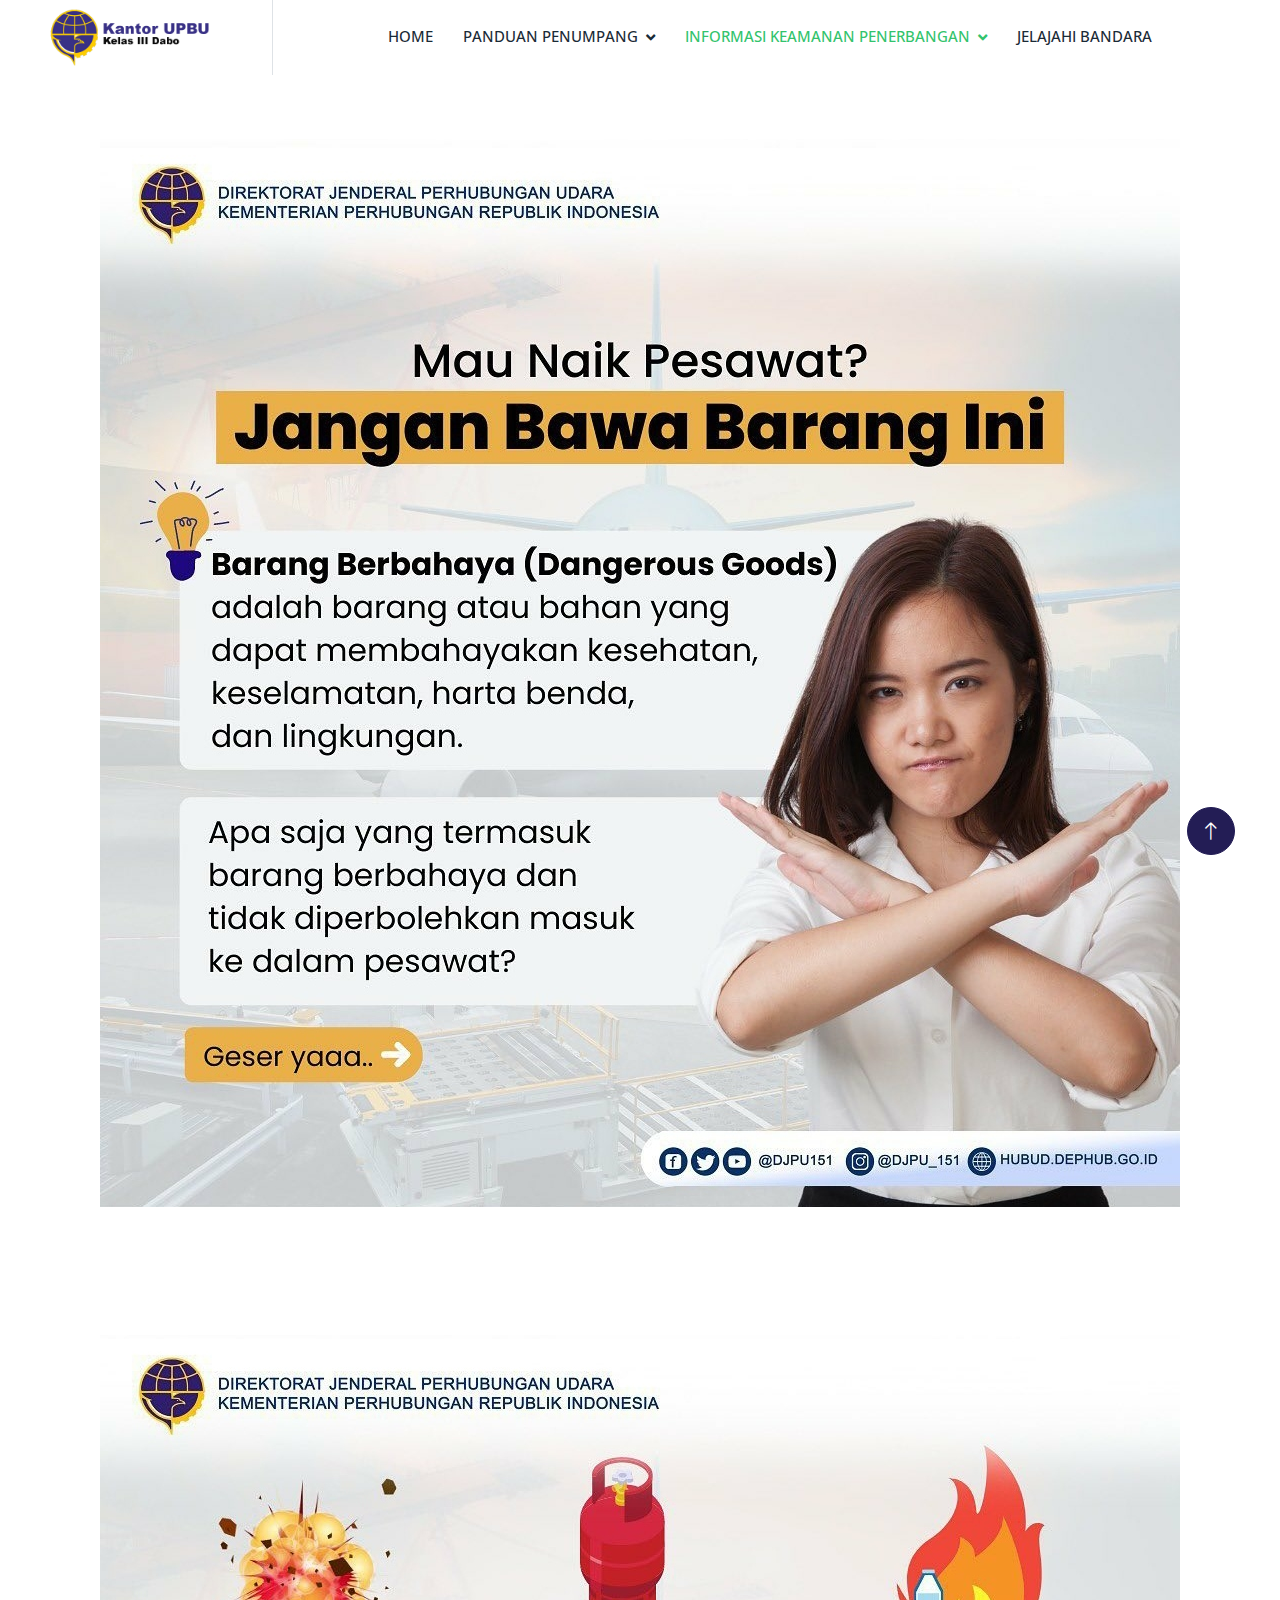
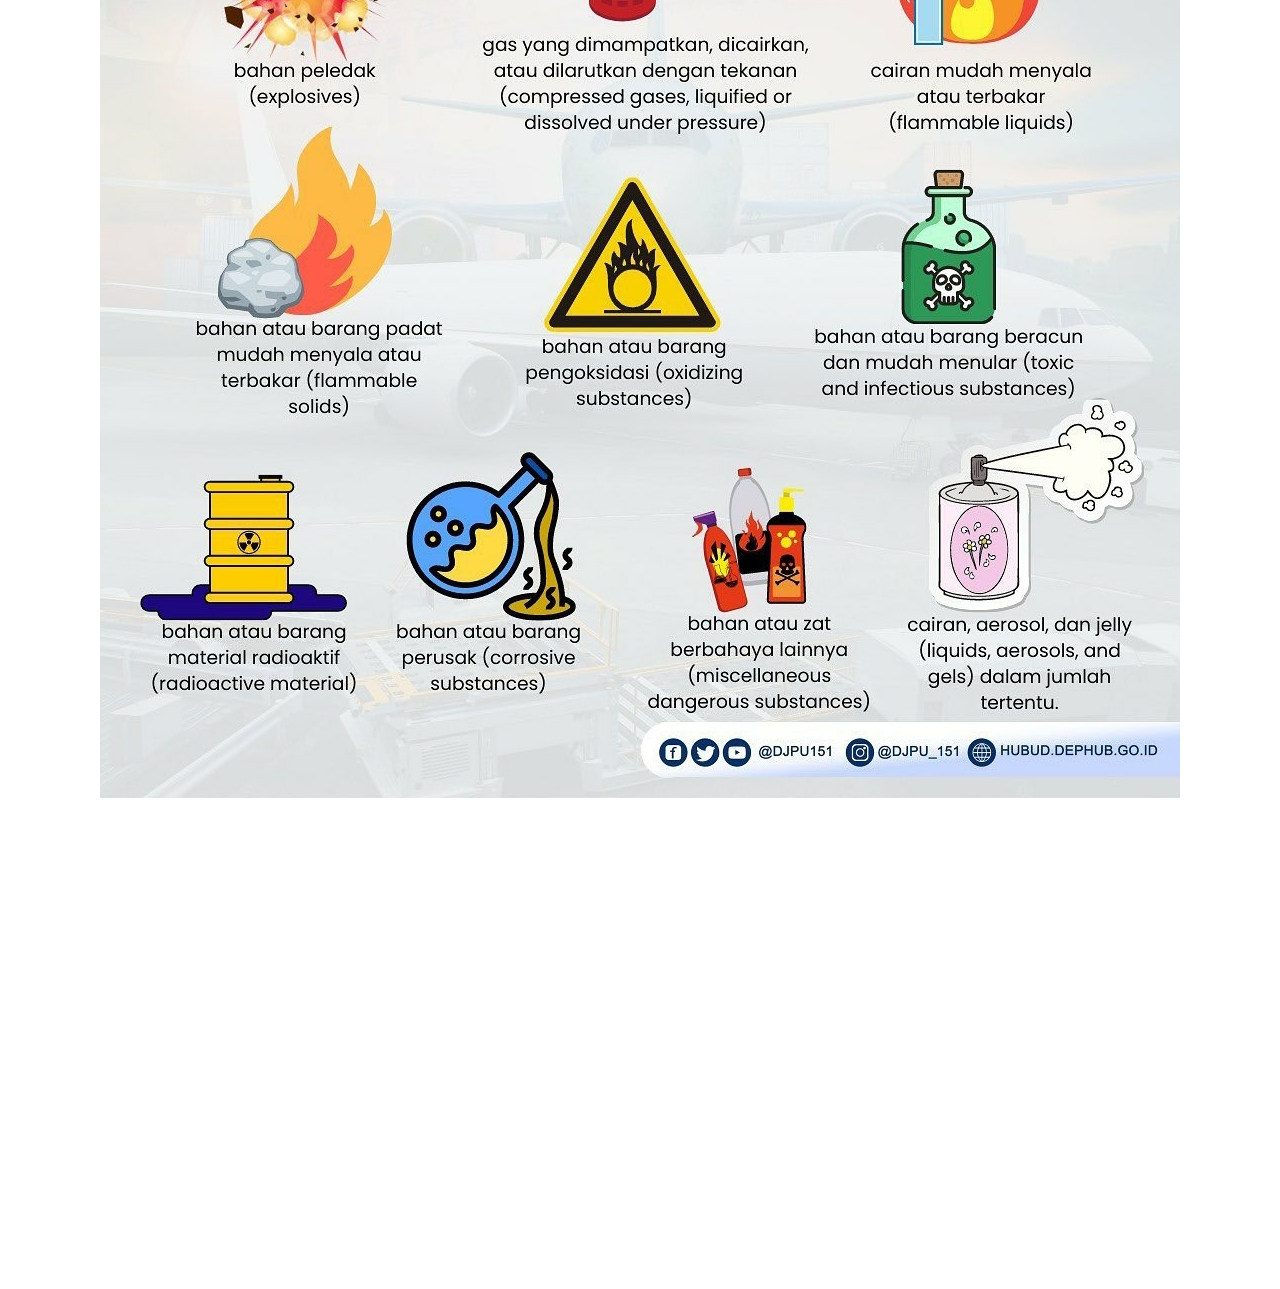
<file: barangberbahaya.html>
<!DOCTYPE html>
<html lang="en">

<head>
    <meta charset="utf-8">
    <title>Sistem Informasi Penerbangan Bandar Udara Dabo</title>
    <meta content="width=device-width, initial-scale=1.0" name="viewport">
    <meta content="" name="keywords">
    <meta content="" name="description">

    <!-- Favicon -->
    <link href="img/favicon.ico" rel="icon">

    <!-- Google Web Fonts -->
    <link rel="preconnect" href="https://fonts.googleapis.com">
    <link rel="preconnect" href="https://fonts.gstatic.com" crossorigin>
    <link href="https://fonts.googleapis.com/css2?family=Open+Sans:wght@400;500&family=Roboto:wght@500;700;900&display=swap" rel="stylesheet"> 

    <!-- Icon Font Stylesheet -->
    <link href="https://cdnjs.cloudflare.com/ajax/libs/font-awesome/5.10.0/css/all.min.css" rel="stylesheet">
    <link href="https://cdn.jsdelivr.net/npm/bootstrap-icons@1.4.1/font/bootstrap-icons.css" rel="stylesheet">

    <!-- Libraries Stylesheet -->
    <link href="lib/animate/animate.min.css" rel="stylesheet">
    <link href="lib/owlcarousel/assets/owl.carousel.min.css" rel="stylesheet">
    <link href="lib/lightbox/css/lightbox.min.css" rel="stylesheet">

    <!-- Customized Bootstrap Stylesheet -->
    <link href="css/bootstrap.min.css" rel="stylesheet">

    <!-- Template Stylesheet -->
    <link href="css/style.css" rel="stylesheet">
</head>

<body>
    <!-- Spinner Start -->
    <div id="spinner" class="show bg-white position-fixed translate-middle w-100 vh-100 top-50 start-50 d-flex align-items-center justify-content-center">
        <div class="spinner-border text-primary" style="width: 3rem; height: 3rem;" role="status">
            <span class="sr-only">Loading...</span>
        </div>
    </div>
    <!-- Spinner End -->


    


  <!-- Navbar Start -->
  <nav class="navbar navbar-expand-lg bg-white navbar-light sticky-top p-0">
    <a href="index.html" class="navbar-brand d-flex align-items-center border-end px-4 px-lg-5">
        <!-- <h2 class="m-0 text-primary">Bandar Udara Dabo</h2> -->
        <img src="img/upbudabo.png" alt="" style="width: 190%; height: 90%;">
    </a>
    <button type="button" class="navbar-toggler me-4" data-bs-toggle="collapse" data-bs-target="#navbarCollapse">
        <span class="navbar-toggler-icon"></span>
    </button>
    <div class="collapse navbar-collapse" id="navbarCollapse">
        <div class="navbar-nav ms-auto p-4 p-lg-0">
            <a href="index.html" class="nav-item nav-link ">Home</a>
            <div class="nav-item dropdown">
                <a href="prosedur.html" class="nav-link dropdown-toggle " data-bs-toggle="dropdown">Panduan Penumpang</a>
                <div class="dropdown-menu bg-light m-0">
                    <a href="prosedur.html" class="dropdown-item ">Penanganan Barang Hilang</a>
                    <a href="panduanketinggalan.html" class="dropdown-item">Informasi Ketinggalan Pesawat</a>
                    
                   
                </div>
            </div>

            <div class="nav-item dropdown">
                <a href="kemananmelawanhukum.html" class="nav-link dropdown-toggle active" data-bs-toggle="dropdown">Informasi keamanan penerbangan</a>
                <div class="dropdown-menu bg-light m-0">
                    <a href="kemananmelawanhukum.html" class="dropdown-item active">Tindakan Melawan Hukum</a>
                    <a href="barangberbahaya.html" class="dropdown-item">Barang Berbahaya</a>
                    <a href="informasipalsu.html" class="dropdown-item">Informasi Palsu</a>
                   
                </div>
            </div>
            
            
            <a href="jelajahibandara.html" class="nav-item nav-link ">Jelajahi Bandara</a>
            
            
        </div>
        <a href="" class="btn btn-primary rounded-0 py-4 px-lg-5 d-none d-lg-block" style="background-color: white; border-color: white;"></a>
    </div>
</nav>
<!-- Navbar End -->

<!-- image oneStart -->
<div class="text-center">
    <img src="img/barangberbahaya.jpg" class="img-fluid" alt="Responsive image" style="padding: 5%;">
  </div>
<!-- image End -->

<!-- image twoStart -->
<div class="text-center">
    <img src="img/barangberbahaya2.jpg" class="img-fluid" alt="Responsive image" style="padding: 5%;">
  </div>
<!-- image End -->





   


    

    
        

   <!-- Footer Start -->
   <div class="container-fluid bg-dark text-body footer mt-5 pt-5 wow fadeIn" data-wow-delay="0.1s">
    <div class="container py-5">
        <div class="row g-5">
            <div class="col-lg-3 col-md-6">
                <h5 class="text-white mb-4">Address</h5>
                <p class="mb-2"><i class="fa fa-map-marker-alt me-3"></i>GHCG+WQ8, Dabo Lama, Kec. Singkep, Kabupaten Lingga, Kepulauan Riau 29871</p>
                <p class="mb-2"><i class="fa fa-phone-alt me-3"></i>(0776) 21273</p>
                <!-- <p class="mb-2"><i class="fa fa-envelope me-3"></i>info@example.com</p> -->
               
            </div>
            <!-- <div class="col-lg-3 col-md-6">
                <h5 class="text-white mb-4">Quick Links</h5>
                <a class="btn btn-link" href="">About Us</a>
                <a class="btn btn-link" href="">Contact Us</a>
                <a class="btn btn-link" href="">Our Services</a>
                <a class="btn btn-link" href="">Terms & Condition</a>
                <a class="btn btn-link" href="">Support</a>
            </div> -->
            <!-- <div class="col-lg-3 col-md-6">
                <h5 class="text-white mb-4">Project Gallery</h5>
                <div class="row g-2">
                    <div class="col-4">
                        <img class="img-fluid rounded" src="img/gallery-1.jpg" alt="">
                    </div>
                    <div class="col-4">
                        <img class="img-fluid rounded" src="img/gallery-2.jpg" alt="">
                    </div>
                    <div class="col-4">
                        <img class="img-fluid rounded" src="img/gallery-3.jpg" alt="">
                    </div>
                    <div class="col-4">
                        <img class="img-fluid rounded" src="img/gallery-4.jpg" alt="">
                    </div>
                    <div class="col-4">
                        <img class="img-fluid rounded" src="img/gallery-5.jpg" alt="">
                    </div>
                    <div class="col-4">
                        <img class="img-fluid rounded" src="img/gallery-6.jpg" alt="">
                    </div>
                </div>
            </div> -->
            <!-- <div class="col-lg-3 col-md-6">
                <h5 class="text-white mb-4">Newsletter</h5>
                <p>Dolor amet sit justo amet elitr clita ipsum elitr est.</p>
                <div class="position-relative mx-auto" style="max-width: 400px;">
                    <input class="form-control border-0 w-100 py-3 ps-4 pe-5" type="text" placeholder="Your email">
                    <button type="button" class="btn btn-primary py-2 position-absolute top-0 end-0 mt-2 me-2">SignUp</button>
                </div>
            </div> -->
        </div>
    </div>
    <div class="container">
        <div class="copyright">
            <div class="row">
                <div class="col-md-6 text-center text-md-start mb-3 mb-md-0">
                    &copy; <a href="#">Bandar Udara Dabo</a>, All Right Reserved.
                </div>
               
            </div>
        </div>
    </div>
</div>
<!-- Footer End -->


    <!-- Back to Top -->
    <a href="#" class="btn btn-lg btn-primary btn-lg-square rounded-circle back-to-top"><i class="bi bi-arrow-up"></i></a>


    <!-- JavaScript Libraries -->
    <script src="https://code.jquery.com/jquery-3.4.1.min.js"></script>
    <script src="https://cdn.jsdelivr.net/npm/bootstrap@5.0.0/dist/js/bootstrap.bundle.min.js"></script>
    <script src="lib/wow/wow.min.js"></script>
    <script src="lib/easing/easing.min.js"></script>
    <script src="lib/waypoints/waypoints.min.js"></script>
    <script src="lib/counterup/counterup.min.js"></script>
    <script src="lib/owlcarousel/owl.carousel.min.js"></script>
    <script src="lib/isotope/isotope.pkgd.min.js"></script>
    <script src="lib/lightbox/js/lightbox.min.js"></script>

    <!-- Template Javascript -->
    <script src="js/main.js"></script>
</body>

</html>
</file>
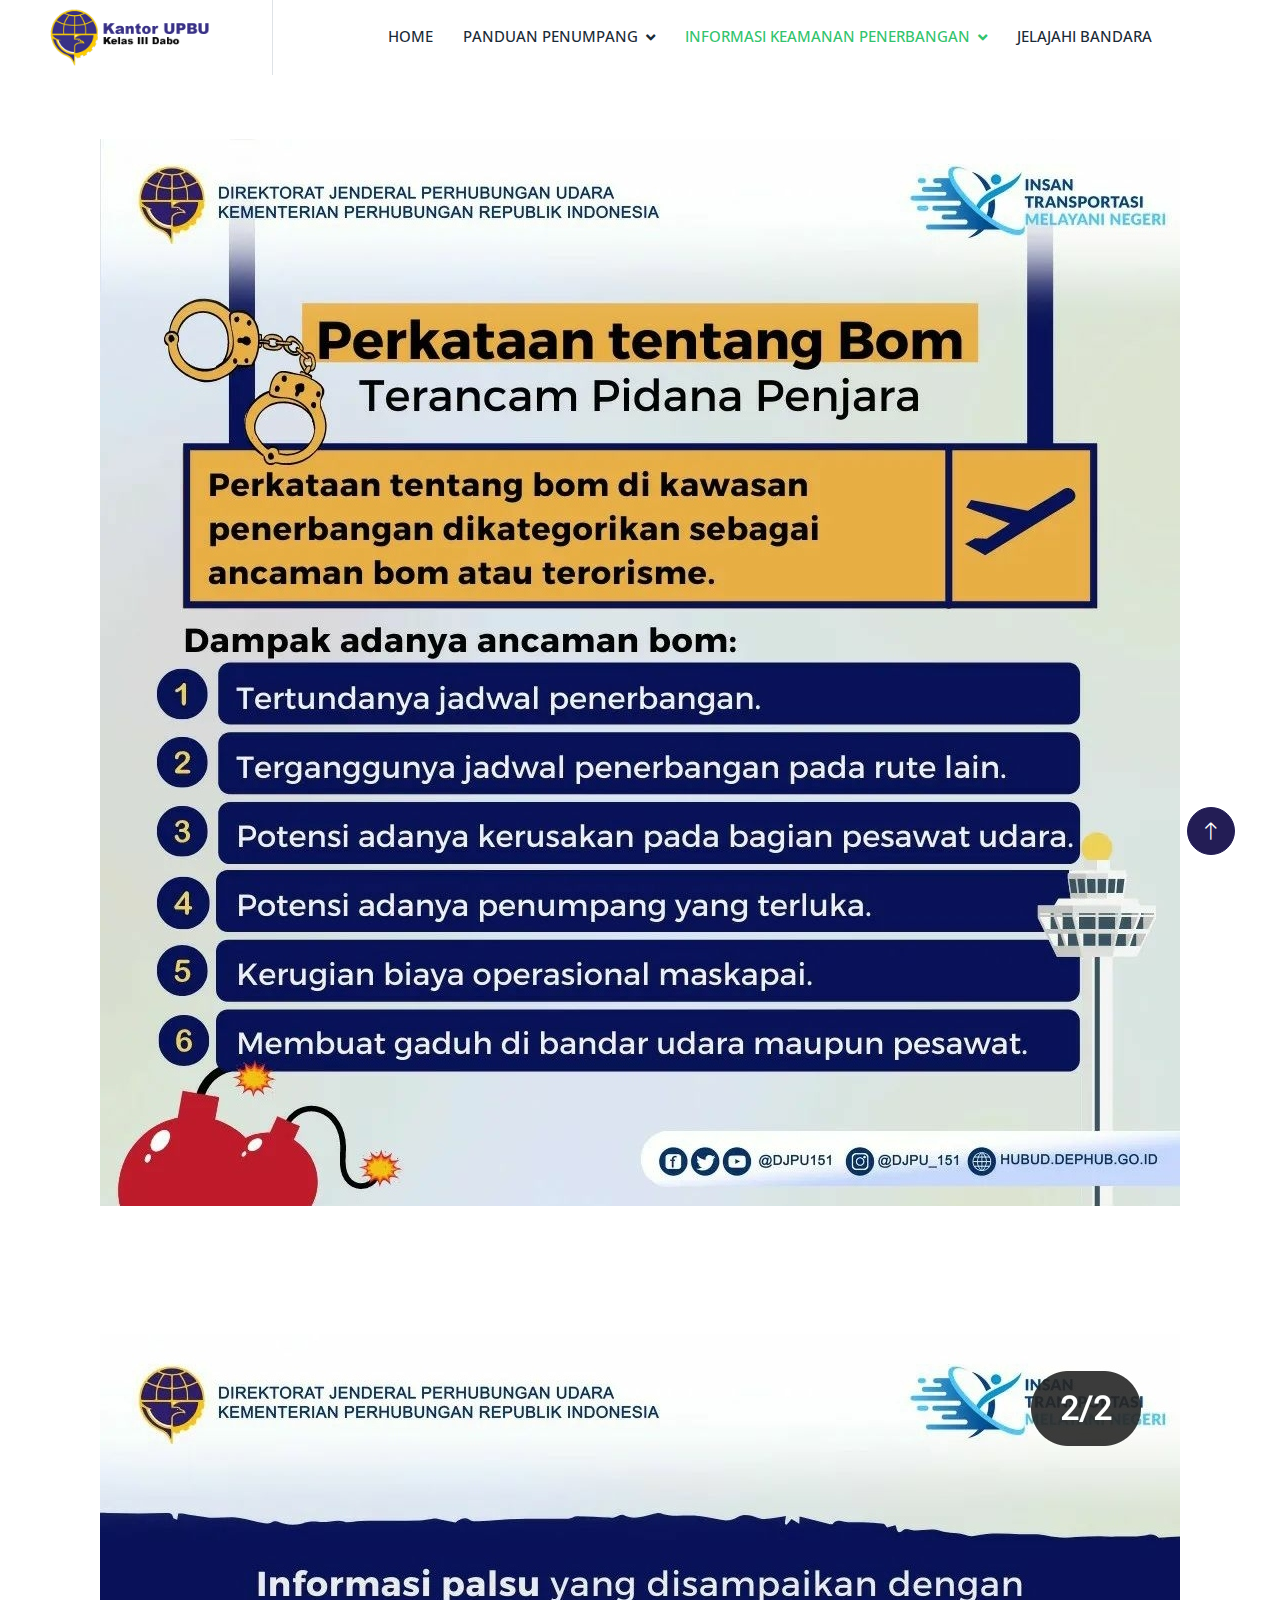
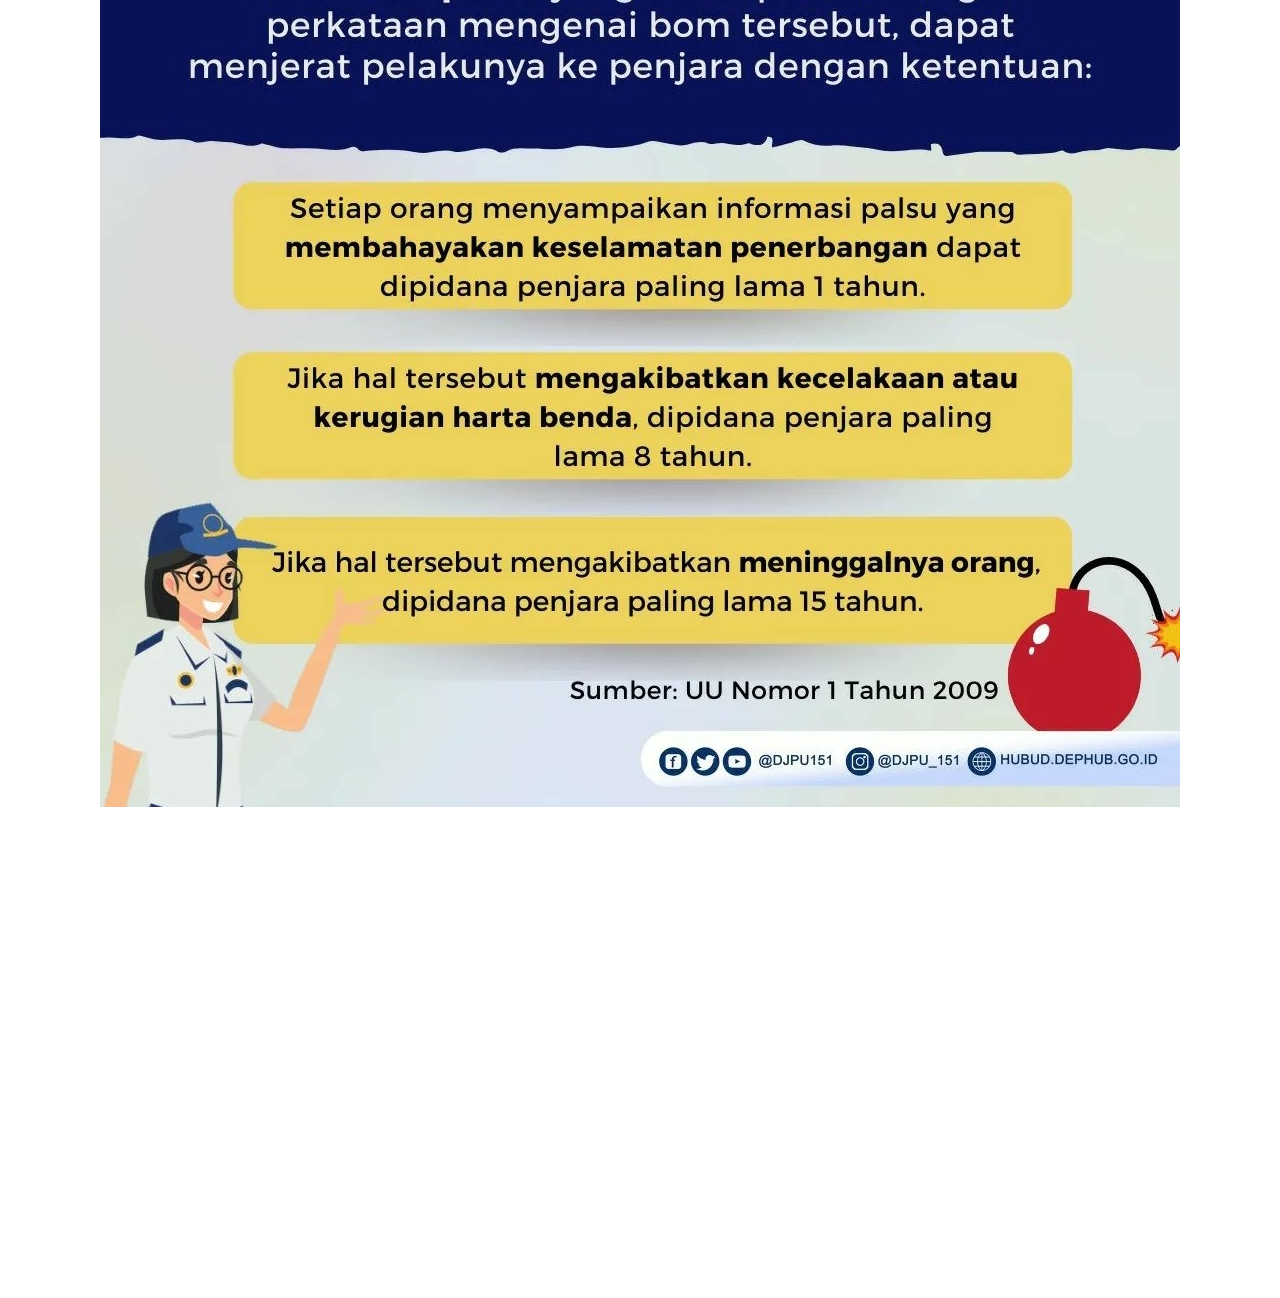
<file: informasipalsu.html>
<!DOCTYPE html>
<html lang="en">

<head>
    <meta charset="utf-8">
    <title>Sistem Informasi Penerbangan Bandar Udara Dabo</title>
    <meta content="width=device-width, initial-scale=1.0" name="viewport">
    <meta content="" name="keywords">
    <meta content="" name="description">

    <!-- Favicon -->
    <link href="img/favicon.ico" rel="icon">

    <!-- Google Web Fonts -->
    <link rel="preconnect" href="https://fonts.googleapis.com">
    <link rel="preconnect" href="https://fonts.gstatic.com" crossorigin>
    <link href="https://fonts.googleapis.com/css2?family=Open+Sans:wght@400;500&family=Roboto:wght@500;700;900&display=swap" rel="stylesheet"> 

    <!-- Icon Font Stylesheet -->
    <link href="https://cdnjs.cloudflare.com/ajax/libs/font-awesome/5.10.0/css/all.min.css" rel="stylesheet">
    <link href="https://cdn.jsdelivr.net/npm/bootstrap-icons@1.4.1/font/bootstrap-icons.css" rel="stylesheet">

    <!-- Libraries Stylesheet -->
    <link href="lib/animate/animate.min.css" rel="stylesheet">
    <link href="lib/owlcarousel/assets/owl.carousel.min.css" rel="stylesheet">
    <link href="lib/lightbox/css/lightbox.min.css" rel="stylesheet">

    <!-- Customized Bootstrap Stylesheet -->
    <link href="css/bootstrap.min.css" rel="stylesheet">

    <!-- Template Stylesheet -->
    <link href="css/style.css" rel="stylesheet">
</head>

<body>
    <!-- Spinner Start -->
    <div id="spinner" class="show bg-white position-fixed translate-middle w-100 vh-100 top-50 start-50 d-flex align-items-center justify-content-center">
        <div class="spinner-border text-primary" style="width: 3rem; height: 3rem;" role="status">
            <span class="sr-only">Loading...</span>
        </div>
    </div>
    <!-- Spinner End -->


    


  <!-- Navbar Start -->
  <nav class="navbar navbar-expand-lg bg-white navbar-light sticky-top p-0">
    <a href="index.html" class="navbar-brand d-flex align-items-center border-end px-4 px-lg-5">
        <!-- <h2 class="m-0 text-primary">Bandar Udara Dabo</h2> -->
        <img src="img/upbudabo.png" alt="" style="width: 190%; height: 90%;">
    </a>
    <button type="button" class="navbar-toggler me-4" data-bs-toggle="collapse" data-bs-target="#navbarCollapse">
        <span class="navbar-toggler-icon"></span>
    </button>
    <div class="collapse navbar-collapse" id="navbarCollapse">
        <div class="navbar-nav ms-auto p-4 p-lg-0">
            <a href="index.html" class="nav-item nav-link ">Home</a>
            <div class="nav-item dropdown">
                <a href="prosedur.html" class="nav-link dropdown-toggle " data-bs-toggle="dropdown">Panduan Penumpang</a>
                <div class="dropdown-menu bg-light m-0">
                    <a href="prosedur.html" class="dropdown-item ">Penanganan Barang Hilang</a>
                    <a href="panduanketinggalan.html" class="dropdown-item">Informasi Ketinggalan Pesawat</a>
                   
                    
                </div>
            </div>

            <div class="nav-item dropdown">
                <a href="kemananmelawanhukum.html" class="nav-link dropdown-toggle active" data-bs-toggle="dropdown">Informasi keamanan penerbangan</a>
                <div class="dropdown-menu bg-light m-0">
                    <a href="kemananmelawanhukum.html" class="dropdown-item active">Tindakan Melawan Hukum</a>
                    <a href="barangberbahaya.html" class="dropdown-item">Barang Berbahaya</a>
                    <a href="informasipalsu.html" class="dropdown-item">Informasi Palsu</a>
                   
                </div>
            </div>
            
            
            <a href="jelajahibandara.html" class="nav-item nav-link ">Jelajahi Bandara</a>
            
            
        </div>
        <a href="" class="btn btn-primary rounded-0 py-4 px-lg-5 d-none d-lg-block" style="background-color: white; border-color: white;"></a>
    </div>
</nav>
<!-- Navbar End -->

<!-- image oneStart -->
<div class="text-center">
    <img src="img/informasipalsu.jpg" class="img-fluid" alt="Responsive image" style="padding: 5%;">
  </div>
<!-- image End -->

<!-- image twoStart -->
<div class="text-center">
    <img src="img/informasipalsu2.jpg" class="img-fluid" alt="Responsive image" style="padding: 5%;">
  </div>
<!-- image End -->





   


    

    
        

   <!-- Footer Start -->
   <div class="container-fluid bg-dark text-body footer mt-5 pt-5 wow fadeIn" data-wow-delay="0.1s">
    <div class="container py-5">
        <div class="row g-5">
            <div class="col-lg-3 col-md-6">
                <h5 class="text-white mb-4">Address</h5>
                <p class="mb-2"><i class="fa fa-map-marker-alt me-3"></i>GHCG+WQ8, Dabo Lama, Kec. Singkep, Kabupaten Lingga, Kepulauan Riau 29871</p>
                <p class="mb-2"><i class="fa fa-phone-alt me-3"></i>(0776) 21273</p>
                <!-- <p class="mb-2"><i class="fa fa-envelope me-3"></i>info@example.com</p> -->
               
            </div>
            <!-- <div class="col-lg-3 col-md-6">
                <h5 class="text-white mb-4">Quick Links</h5>
                <a class="btn btn-link" href="">About Us</a>
                <a class="btn btn-link" href="">Contact Us</a>
                <a class="btn btn-link" href="">Our Services</a>
                <a class="btn btn-link" href="">Terms & Condition</a>
                <a class="btn btn-link" href="">Support</a>
            </div> -->
            <!-- <div class="col-lg-3 col-md-6">
                <h5 class="text-white mb-4">Project Gallery</h5>
                <div class="row g-2">
                    <div class="col-4">
                        <img class="img-fluid rounded" src="img/gallery-1.jpg" alt="">
                    </div>
                    <div class="col-4">
                        <img class="img-fluid rounded" src="img/gallery-2.jpg" alt="">
                    </div>
                    <div class="col-4">
                        <img class="img-fluid rounded" src="img/gallery-3.jpg" alt="">
                    </div>
                    <div class="col-4">
                        <img class="img-fluid rounded" src="img/gallery-4.jpg" alt="">
                    </div>
                    <div class="col-4">
                        <img class="img-fluid rounded" src="img/gallery-5.jpg" alt="">
                    </div>
                    <div class="col-4">
                        <img class="img-fluid rounded" src="img/gallery-6.jpg" alt="">
                    </div>
                </div>
            </div> -->
            <!-- <div class="col-lg-3 col-md-6">
                <h5 class="text-white mb-4">Newsletter</h5>
                <p>Dolor amet sit justo amet elitr clita ipsum elitr est.</p>
                <div class="position-relative mx-auto" style="max-width: 400px;">
                    <input class="form-control border-0 w-100 py-3 ps-4 pe-5" type="text" placeholder="Your email">
                    <button type="button" class="btn btn-primary py-2 position-absolute top-0 end-0 mt-2 me-2">SignUp</button>
                </div>
            </div> -->
        </div>
    </div>
    <div class="container">
        <div class="copyright">
            <div class="row">
                <div class="col-md-6 text-center text-md-start mb-3 mb-md-0">
                    &copy; <a href="#">Bandar Udara Dabo</a>, All Right Reserved.
                </div>
               
            </div>
        </div>
    </div>
</div>
<!-- Footer End -->


    <!-- Back to Top -->
    <a href="#" class="btn btn-lg btn-primary btn-lg-square rounded-circle back-to-top"><i class="bi bi-arrow-up"></i></a>


    <!-- JavaScript Libraries -->
    <script src="https://code.jquery.com/jquery-3.4.1.min.js"></script>
    <script src="https://cdn.jsdelivr.net/npm/bootstrap@5.0.0/dist/js/bootstrap.bundle.min.js"></script>
    <script src="lib/wow/wow.min.js"></script>
    <script src="lib/easing/easing.min.js"></script>
    <script src="lib/waypoints/waypoints.min.js"></script>
    <script src="lib/counterup/counterup.min.js"></script>
    <script src="lib/owlcarousel/owl.carousel.min.js"></script>
    <script src="lib/isotope/isotope.pkgd.min.js"></script>
    <script src="lib/lightbox/js/lightbox.min.js"></script>

    <!-- Template Javascript -->
    <script src="js/main.js"></script>
</body>

</html>
</file>
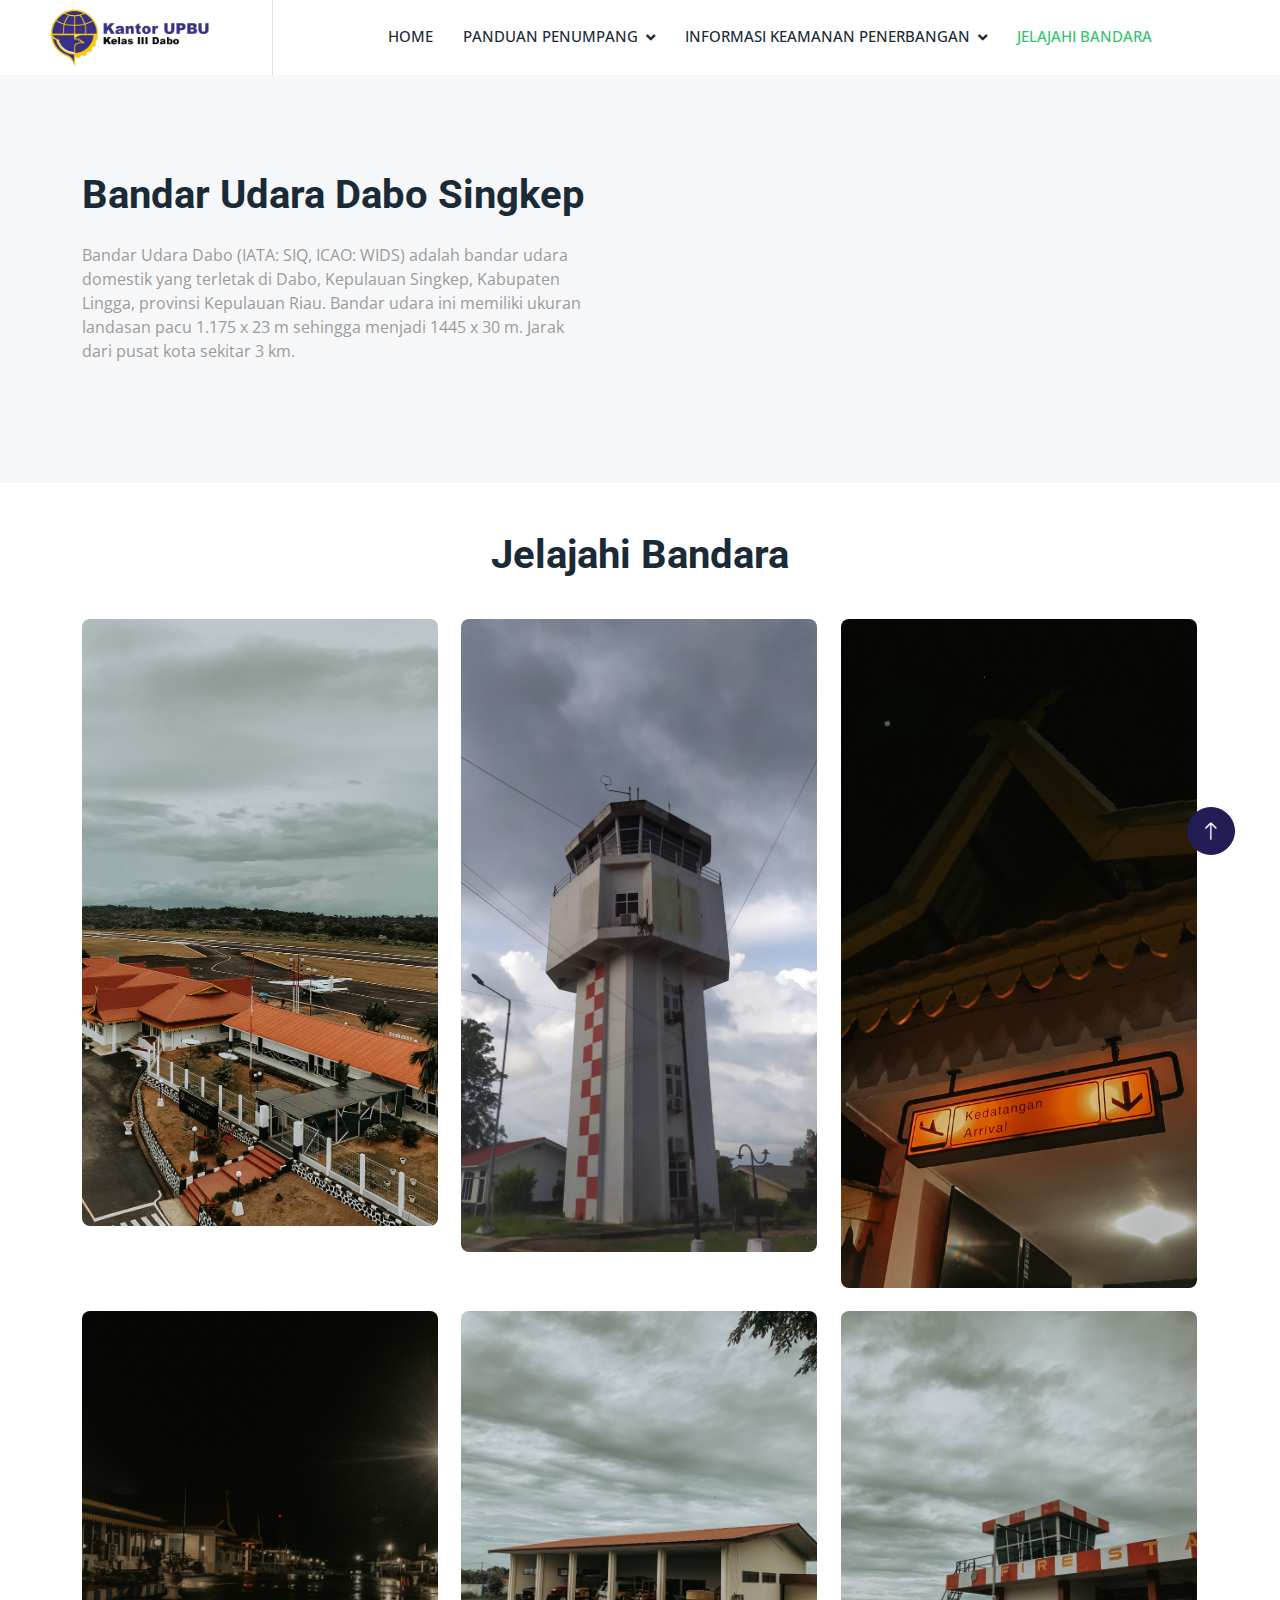
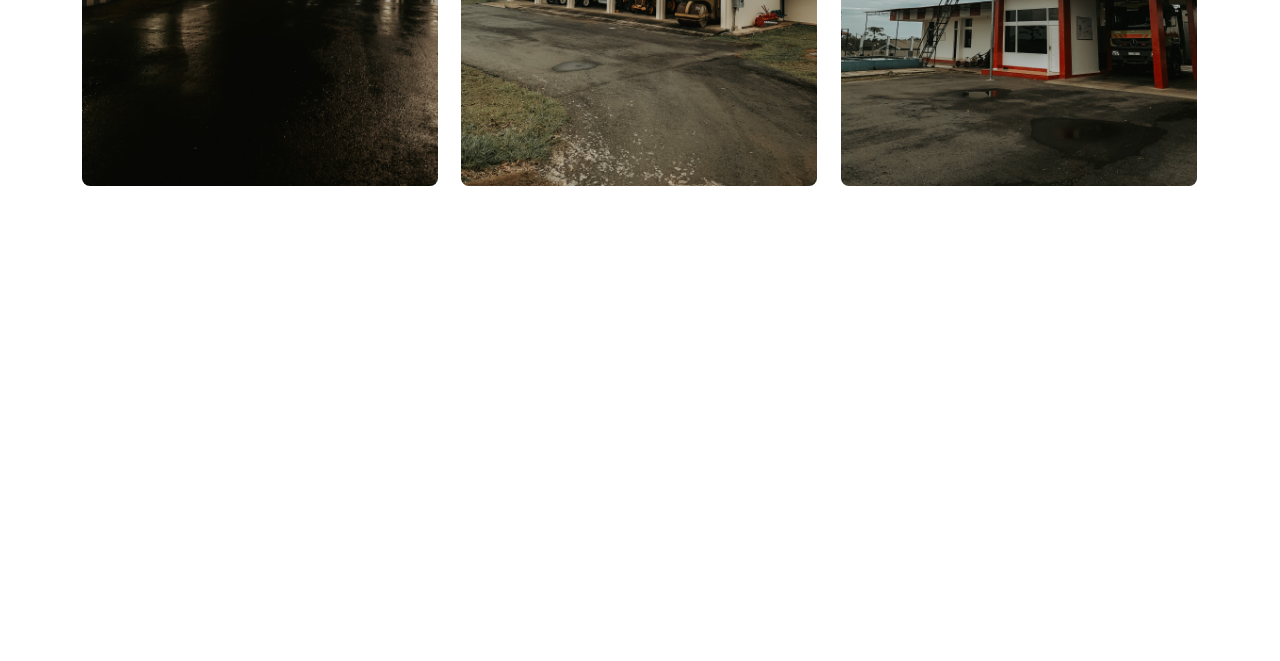
<file: jelajahibandara.html>
<!DOCTYPE html>
<html lang="en">

<head>
    <meta charset="utf-8">
    <title>Sistem Informasi Penerbangan Bandar Udara Dabo</title>
    <meta content="width=device-width, initial-scale=1.0" name="viewport">
    <meta content="" name="keywords">
    <meta content="" name="description">

    <!-- Favicon -->
    <link href="img/favicon.ico" rel="icon">

    <!-- Google Web Fonts -->
    <link rel="preconnect" href="https://fonts.googleapis.com">
    <link rel="preconnect" href="https://fonts.gstatic.com" crossorigin>
    <link href="https://fonts.googleapis.com/css2?family=Open+Sans:wght@400;500&family=Roboto:wght@500;700;900&display=swap" rel="stylesheet"> 

    <!-- Icon Font Stylesheet -->
    <link href="https://cdnjs.cloudflare.com/ajax/libs/font-awesome/5.10.0/css/all.min.css" rel="stylesheet">
    <link href="https://cdn.jsdelivr.net/npm/bootstrap-icons@1.4.1/font/bootstrap-icons.css" rel="stylesheet">

    <!-- Libraries Stylesheet -->
    <link href="lib/animate/animate.min.css" rel="stylesheet">
    <link href="lib/owlcarousel/assets/owl.carousel.min.css" rel="stylesheet">
    <link href="lib/lightbox/css/lightbox.min.css" rel="stylesheet">

    <!-- Customized Bootstrap Stylesheet -->
    <link href="css/bootstrap.min.css" rel="stylesheet">

    <!-- Template Stylesheet -->
    <link href="css/style.css" rel="stylesheet">
</head>

<body>
    <!-- Spinner Start -->
    <div id="spinner" class="show bg-white position-fixed translate-middle w-100 vh-100 top-50 start-50 d-flex align-items-center justify-content-center">
        <div class="spinner-border text-primary" style="width: 3rem; height: 3rem;" role="status">
            <span class="sr-only">Loading...</span>
        </div>
    </div>
    <!-- Spinner End -->


    


  <!-- Navbar Start -->
  <nav class="navbar navbar-expand-lg bg-white navbar-light sticky-top p-0">
    <a href="index.html" class="navbar-brand d-flex align-items-center border-end px-4 px-lg-5">
        <!-- <h2 class="m-0 text-primary">Bandar Udara Dabo</h2> -->
        <img src="img/upbudabo.png" alt="" style="width: 190%; height: 90%;">
    </a>
    <button type="button" class="navbar-toggler me-4" data-bs-toggle="collapse" data-bs-target="#navbarCollapse">
        <span class="navbar-toggler-icon"></span>
    </button>
    <div class="collapse navbar-collapse" id="navbarCollapse">
        <div class="navbar-nav ms-auto p-4 p-lg-0">
            <a href="index.html" class="nav-item nav-link ">Home</a>
            <div class="nav-item dropdown">
                <a href="prosedur.html" class="nav-link dropdown-toggle " data-bs-toggle="dropdown">Panduan Penumpang</a>
                <div class="dropdown-menu bg-light m-0">
                    <a href="prosedur.html" class="dropdown-item ">Penanganan Barang Hilang</a>
                    <a href="panduanketinggalan.html" class="dropdown-item">Informasi Ketinggalan Pesawat</a>
                   
                    
                </div>
            </div>

            <div class="nav-item dropdown">
                <a href="kemananmelawanhukum.html" class="nav-link dropdown-toggle " data-bs-toggle="dropdown">Informasi keamanan penerbangan</a>
                <div class="dropdown-menu bg-light m-0">
                    <a href="kemananmelawanhukum.html" class="dropdown-item ">Tindakan Melawan Hukum</a>
                    <a href="barangberbahaya.html" class="dropdown-item">Barang Berbahaya</a>
                    <a href="informasipalsu.html" class="dropdown-item">Informasi Palsu</a>
                   
                </div>
            </div>
            
            <a href="jelajahibandara.html" class="nav-item nav-link active">Jelajahi Bandara</a>
            
            
        </div>
        <a href="" class="btn btn-primary rounded-0 py-4 px-lg-5 d-none d-lg-block" style="background-color: white; border-color: white;"></a>
    </div>
</nav>
<!-- Navbar End -->

<!-- Contact Start -->
<div class="container-fluid bg-light overflow-hidden px-lg-0" style="margin: 0;">
    <div class="container contact px-lg-0">
        <div class="row g-0 mx-lg-0">
            <div class="col-lg-6 contact-text py-5 wow fadeIn" data-wow-delay="0.5s">
                <div class="p-lg-5 ps-lg-0">
                   
                    <h1 class="mb-4">Bandar Udara Dabo Singkep</h1>
                    <p class="mb-4">Bandar Udara Dabo (IATA: SIQ, ICAO: WIDS) adalah bandar udara domestik yang terletak di Dabo, Kepulauan Singkep, Kabupaten Lingga, provinsi Kepulauan Riau. Bandar udara ini memiliki ukuran landasan pacu 1.175 x 23 m sehingga menjadi 1445 x 30 m. Jarak dari pusat kota sekitar 3 km.</p>
                    
                </div>
            </div>
            <div class="col-lg-6 pe-lg-0" style="min-height: 400px;">
                <div class="position-relative h-100">
                    <iframe class="position-absolute w-100 h-100" style="object-fit: cover;"
                    src="https://www.google.com/maps/embed?pb=!1m14!1m8!1m3!1d180552.67679943627!2d104.58540710686177!3d-0.46275287486600425!3m2!1i1024!2i768!4f13.1!3m3!1m2!1s0x2e27199da4675d2f%3A0x85123eb718744224!2sBandar%20Udara%20Dabo%20Singkep!5e0!3m2!1sid!2sid!4v1656865894752!5m2!1sid!2sid"
                    frameborder="0" allowfullscreen="" aria-hidden="false"
                    tabindex="0"></iframe>

                  
                </div>
            </div>
        </div>
    </div>
</div>
<!-- Contact End -->



    <!-- Projects Start -->
    <div class="container-xxl py-5">
        <div class="container">
            <div class="text-center mx-auto mb-5 wow fadeInUp" data-wow-delay="0.1s" style="max-width: 600px;">
               
                <h1 class="mb-4">Jelajahi Bandara</h1>
            </div>
            <div class="row mt-n2 wow fadeInUp" data-wow-delay="0.3s">
                
            </div>
            <div class="row g-4 portfolio-container wow fadeInUp" data-wow-delay="0.5s">
                <div class="col-lg-4 col-md-6 portfolio-item first">
                    <div class="portfolio-img rounded overflow-hidden">
                        <img class="img-fluid" src="img/jelajah1.jpeg" alt="">
                        <div class="portfolio-btn">
                            <a class="btn btn-lg-square btn-outline-light rounded-circle mx-1" href="img/jelajah1.jpeg" data-lightbox="portfolio"><i class="fa fa-eye"></i></a>
                            <a class="btn btn-lg-square btn-outline-light rounded-circle mx-1" href=""><i class="fa fa-link"></i></a>
                        </div>
                    </div>
                    
                </div>
                <div class="col-lg-4 col-md-6 portfolio-item second">
                    <div class="portfolio-img rounded overflow-hidden">
                        <img class="img-fluid" src="img/jelajah3.jpeg" alt="">
                        <div class="portfolio-btn">
                            <a class="btn btn-lg-square btn-outline-light rounded-circle mx-1" href="img/jelajah3.jpeg" data-lightbox="portfolio"><i class="fa fa-eye"></i></a>
                            <a class="btn btn-lg-square btn-outline-light rounded-circle mx-1" href=""><i class="fa fa-link"></i></a>
                        </div>
                    </div>
                    
                </div>

              

                <div class="col-lg-4 col-md-6 portfolio-item third">
                    <div class="portfolio-img rounded overflow-hidden">
                        <img class="img-fluid" src="img/jelajah4.jpeg" alt="">
                        <div class="portfolio-btn">
                            <a class="btn btn-lg-square btn-outline-light rounded-circle mx-1" href="img/jelajah4.jpeg" data-lightbox="portfolio"><i class="fa fa-eye"></i></a>
                            <a class="btn btn-lg-square btn-outline-light rounded-circle mx-1" href=""><i class="fa fa-link"></i></a>
                        </div>
                    </div>
                  
                </div>

                <div class="col-lg-4 col-md-6 portfolio-item four">
                    <div class="portfolio-img rounded overflow-hidden">
                        <img class="img-fluid" src="img/jelajah2.jpeg" alt="">
                        <div class="portfolio-btn">
                            <a class="btn btn-lg-square btn-outline-light rounded-circle mx-1" href="img/jelajah2.jpeg" data-lightbox="portfolio"><i class="fa fa-eye"></i></a>
                            <a class="btn btn-lg-square btn-outline-light rounded-circle mx-1" href=""><i class="fa fa-link"></i></a>
                        </div>
                    </div>
                  
                </div>

                <div class="col-lg-4 col-md-6 portfolio-item third">
                    <div class="portfolio-img rounded overflow-hidden">
                        <img class="img-fluid" src="img/jelajah5.jpeg" alt="">
                        <div class="portfolio-btn">
                            <a class="btn btn-lg-square btn-outline-light rounded-circle mx-1" href="img/jelajah5.jpeg" data-lightbox="portfolio"><i class="fa fa-eye"></i></a>
                            <a class="btn btn-lg-square btn-outline-light rounded-circle mx-1" href=""><i class="fa fa-link"></i></a>
                        </div>
                    </div>
                  
                </div>

                <div class="col-lg-4 col-md-6 portfolio-item third">
                    <div class="portfolio-img rounded overflow-hidden">
                        <img class="img-fluid" src="img/jelajah6.jpeg" alt="">
                        <div class="portfolio-btn">
                            <a class="btn btn-lg-square btn-outline-light rounded-circle mx-1" href="img/jelajah6.jpeg" data-lightbox="portfolio"><i class="fa fa-eye"></i></a>
                            <a class="btn btn-lg-square btn-outline-light rounded-circle mx-1" href=""><i class="fa fa-link"></i></a>
                        </div>
                    </div>
                  
                </div>

               
         
            </div>
        </div>
    </div>
    <!-- Projects End -->


    

    
        

   <!-- Footer Start -->
   <div class="container-fluid bg-dark text-body footer mt-5 pt-5 wow fadeIn" data-wow-delay="0.1s">
    <div class="container py-5">
        <div class="row g-5">
            <div class="col-lg-3 col-md-6">
                <h5 class="text-white mb-4">Address</h5>
                <p class="mb-2"><i class="fa fa-map-marker-alt me-3"></i>GHCG+WQ8, Dabo Lama, Kec. Singkep, Kabupaten Lingga, Kepulauan Riau 29871</p>
                <p class="mb-2"><i class="fa fa-phone-alt me-3"></i>(0776) 21273</p>
                <!-- <p class="mb-2"><i class="fa fa-envelope me-3"></i>info@example.com</p> -->
               
            </div>
            <!-- <div class="col-lg-3 col-md-6">
                <h5 class="text-white mb-4">Quick Links</h5>
                <a class="btn btn-link" href="">About Us</a>
                <a class="btn btn-link" href="">Contact Us</a>
                <a class="btn btn-link" href="">Our Services</a>
                <a class="btn btn-link" href="">Terms & Condition</a>
                <a class="btn btn-link" href="">Support</a>
            </div> -->
            <!-- <div class="col-lg-3 col-md-6">
                <h5 class="text-white mb-4">Project Gallery</h5>
                <div class="row g-2">
                    <div class="col-4">
                        <img class="img-fluid rounded" src="img/gallery-1.jpg" alt="">
                    </div>
                    <div class="col-4">
                        <img class="img-fluid rounded" src="img/gallery-2.jpg" alt="">
                    </div>
                    <div class="col-4">
                        <img class="img-fluid rounded" src="img/gallery-3.jpg" alt="">
                    </div>
                    <div class="col-4">
                        <img class="img-fluid rounded" src="img/gallery-4.jpg" alt="">
                    </div>
                    <div class="col-4">
                        <img class="img-fluid rounded" src="img/gallery-5.jpg" alt="">
                    </div>
                    <div class="col-4">
                        <img class="img-fluid rounded" src="img/gallery-6.jpg" alt="">
                    </div>
                </div>
            </div> -->
            <!-- <div class="col-lg-3 col-md-6">
                <h5 class="text-white mb-4">Newsletter</h5>
                <p>Dolor amet sit justo amet elitr clita ipsum elitr est.</p>
                <div class="position-relative mx-auto" style="max-width: 400px;">
                    <input class="form-control border-0 w-100 py-3 ps-4 pe-5" type="text" placeholder="Your email">
                    <button type="button" class="btn btn-primary py-2 position-absolute top-0 end-0 mt-2 me-2">SignUp</button>
                </div>
            </div> -->
        </div>
    </div>
    <div class="container">
        <div class="copyright">
            <div class="row">
                <div class="col-md-6 text-center text-md-start mb-3 mb-md-0">
                    &copy; <a href="#">Bandar Udara Dabo</a>, All Right Reserved.
                </div>
               
            </div>
        </div>
    </div>
</div>
<!-- Footer End -->


    <!-- Back to Top -->
    <a href="#" class="btn btn-lg btn-primary btn-lg-square rounded-circle back-to-top"><i class="bi bi-arrow-up"></i></a>


    <!-- JavaScript Libraries -->
    <script src="https://code.jquery.com/jquery-3.4.1.min.js"></script>
    <script src="https://cdn.jsdelivr.net/npm/bootstrap@5.0.0/dist/js/bootstrap.bundle.min.js"></script>
    <script src="lib/wow/wow.min.js"></script>
    <script src="lib/easing/easing.min.js"></script>
    <script src="lib/waypoints/waypoints.min.js"></script>
    <script src="lib/counterup/counterup.min.js"></script>
    <script src="lib/owlcarousel/owl.carousel.min.js"></script>
    <script src="lib/isotope/isotope.pkgd.min.js"></script>
    <script src="lib/lightbox/js/lightbox.min.js"></script>

    <!-- Template Javascript -->
    <script src="js/main.js"></script>
</body>

</html>
</file>
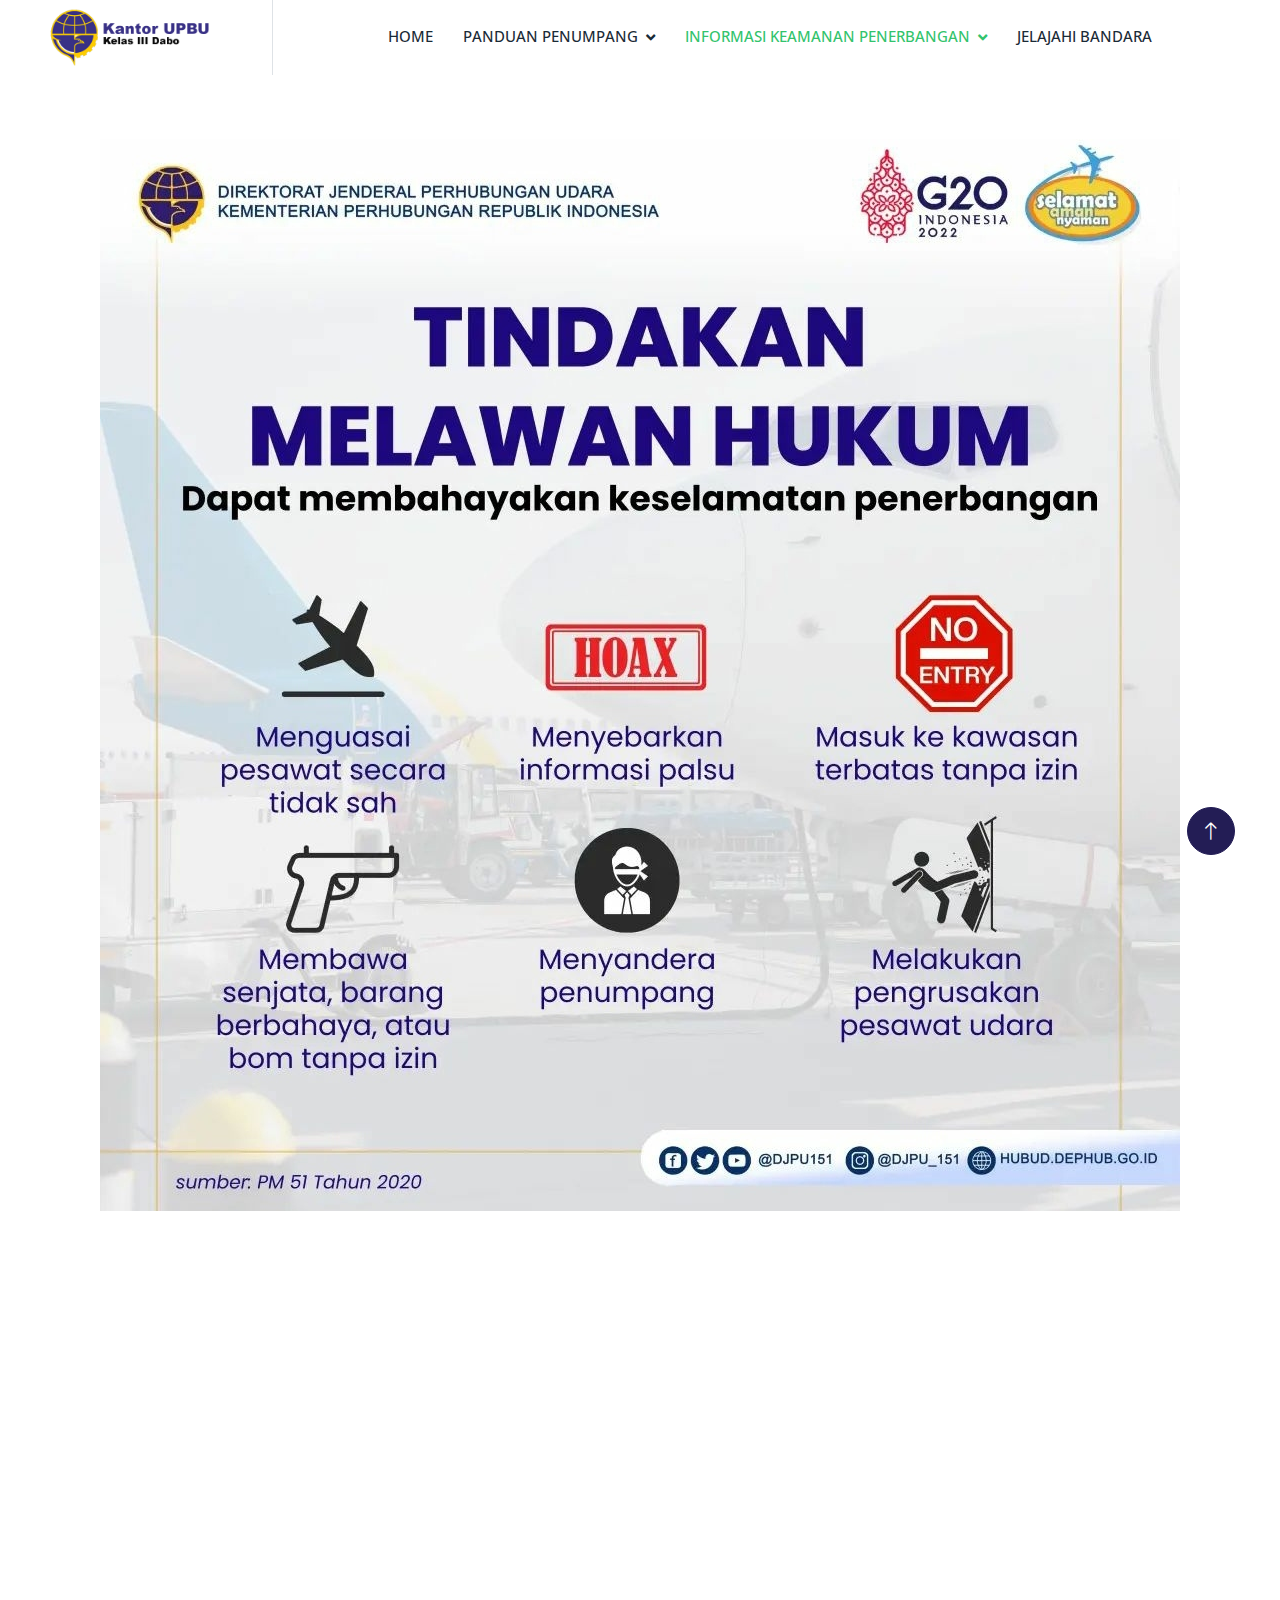
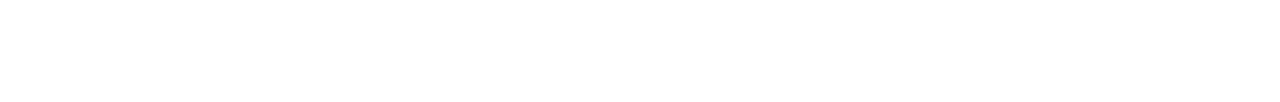
<file: kemananmelawanhukum.html>
<!DOCTYPE html>
<html lang="en">

<head>
    <meta charset="utf-8">
    <title>Sistem Informasi Penerbangan Bandar Udara Dabo</title>
    <meta content="width=device-width, initial-scale=1.0" name="viewport">
    <meta content="" name="keywords">
    <meta content="" name="description">

    <!-- Favicon -->
    <link href="img/favicon.ico" rel="icon">

    <!-- Google Web Fonts -->
    <link rel="preconnect" href="https://fonts.googleapis.com">
    <link rel="preconnect" href="https://fonts.gstatic.com" crossorigin>
    <link href="https://fonts.googleapis.com/css2?family=Open+Sans:wght@400;500&family=Roboto:wght@500;700;900&display=swap" rel="stylesheet"> 

    <!-- Icon Font Stylesheet -->
    <link href="https://cdnjs.cloudflare.com/ajax/libs/font-awesome/5.10.0/css/all.min.css" rel="stylesheet">
    <link href="https://cdn.jsdelivr.net/npm/bootstrap-icons@1.4.1/font/bootstrap-icons.css" rel="stylesheet">

    <!-- Libraries Stylesheet -->
    <link href="lib/animate/animate.min.css" rel="stylesheet">
    <link href="lib/owlcarousel/assets/owl.carousel.min.css" rel="stylesheet">
    <link href="lib/lightbox/css/lightbox.min.css" rel="stylesheet">

    <!-- Customized Bootstrap Stylesheet -->
    <link href="css/bootstrap.min.css" rel="stylesheet">

    <!-- Template Stylesheet -->
    <link href="css/style.css" rel="stylesheet">
</head>

<body>
    <!-- Spinner Start -->
    <div id="spinner" class="show bg-white position-fixed translate-middle w-100 vh-100 top-50 start-50 d-flex align-items-center justify-content-center">
        <div class="spinner-border text-primary" style="width: 3rem; height: 3rem;" role="status">
            <span class="sr-only">Loading...</span>
        </div>
    </div>
    <!-- Spinner End -->


    


  <!-- Navbar Start -->
  <nav class="navbar navbar-expand-lg bg-white navbar-light sticky-top p-0">
    <a href="index.html" class="navbar-brand d-flex align-items-center border-end px-4 px-lg-5">
        <!-- <h2 class="m-0 text-primary">Bandar Udara Dabo</h2> -->
        <img src="img/upbudabo.png" alt="" style="width: 190%; height: 90%;">
    </a>
    <button type="button" class="navbar-toggler me-4" data-bs-toggle="collapse" data-bs-target="#navbarCollapse">
        <span class="navbar-toggler-icon"></span>
    </button>
    <div class="collapse navbar-collapse" id="navbarCollapse">
        <div class="navbar-nav ms-auto p-4 p-lg-0">
            <a href="index.html" class="nav-item nav-link ">Home</a>
            <div class="nav-item dropdown">
                <a href="prosedur.html" class="nav-link dropdown-toggle " data-bs-toggle="dropdown">Panduan Penumpang</a>
                <div class="dropdown-menu bg-light m-0">
                    <a href="prosedur.html" class="dropdown-item ">Penanganan Barang Hilang</a>
                    <a href="panduanketinggalan.html" class="dropdown-item">Informasi Ketinggalan Pesawat</a>
                   
                </div>
            </div>

            <div class="nav-item dropdown">
                <a href="kemananmelawanhukum.html" class="nav-link dropdown-toggle active" data-bs-toggle="dropdown">Informasi keamanan penerbangan</a>
                <div class="dropdown-menu bg-light m-0">
                    <a href="kemananmelawanhukum.html" class="dropdown-item active">Tindakan Melawan Hukum</a>
                    <a href="barangberbahaya.html" class="dropdown-item">Barang Berbahaya</a>
                    <a href="informasipalsu.html" class="dropdown-item">Informasi Palsu</a>
                   
                </div>
            </div>
            
            <a href="jelajahibandara.html" class="nav-item nav-link ">Jelajahi Bandara</a>
            
            
        </div>
        <a href="" class="btn btn-primary rounded-0 py-4 px-lg-5 d-none d-lg-block" style="background-color: white; border-color: white;"></a>
    </div>
</nav>
<!-- Navbar End -->

<!-- image Start -->
<div class="text-center">
    <img src="img/tindakanmelawanhukum.jpg" class="img-fluid" alt="Responsive image" style="padding: 5%;">
  </div>
<!-- image End -->



   


    

    
        

   <!-- Footer Start -->
   <div class="container-fluid bg-dark text-body footer mt-5 pt-5 wow fadeIn" data-wow-delay="0.1s">
    <div class="container py-5">
        <div class="row g-5">
            <div class="col-lg-3 col-md-6">
                <h5 class="text-white mb-4">Address</h5>
                <p class="mb-2"><i class="fa fa-map-marker-alt me-3"></i>GHCG+WQ8, Dabo Lama, Kec. Singkep, Kabupaten Lingga, Kepulauan Riau 29871</p>
                <p class="mb-2"><i class="fa fa-phone-alt me-3"></i>(0776) 21273</p>
                <!-- <p class="mb-2"><i class="fa fa-envelope me-3"></i>info@example.com</p> -->
               
            </div>
            <!-- <div class="col-lg-3 col-md-6">
                <h5 class="text-white mb-4">Quick Links</h5>
                <a class="btn btn-link" href="">About Us</a>
                <a class="btn btn-link" href="">Contact Us</a>
                <a class="btn btn-link" href="">Our Services</a>
                <a class="btn btn-link" href="">Terms & Condition</a>
                <a class="btn btn-link" href="">Support</a>
            </div> -->
            <!-- <div class="col-lg-3 col-md-6">
                <h5 class="text-white mb-4">Project Gallery</h5>
                <div class="row g-2">
                    <div class="col-4">
                        <img class="img-fluid rounded" src="img/gallery-1.jpg" alt="">
                    </div>
                    <div class="col-4">
                        <img class="img-fluid rounded" src="img/gallery-2.jpg" alt="">
                    </div>
                    <div class="col-4">
                        <img class="img-fluid rounded" src="img/gallery-3.jpg" alt="">
                    </div>
                    <div class="col-4">
                        <img class="img-fluid rounded" src="img/gallery-4.jpg" alt="">
                    </div>
                    <div class="col-4">
                        <img class="img-fluid rounded" src="img/gallery-5.jpg" alt="">
                    </div>
                    <div class="col-4">
                        <img class="img-fluid rounded" src="img/gallery-6.jpg" alt="">
                    </div>
                </div>
            </div> -->
            <!-- <div class="col-lg-3 col-md-6">
                <h5 class="text-white mb-4">Newsletter</h5>
                <p>Dolor amet sit justo amet elitr clita ipsum elitr est.</p>
                <div class="position-relative mx-auto" style="max-width: 400px;">
                    <input class="form-control border-0 w-100 py-3 ps-4 pe-5" type="text" placeholder="Your email">
                    <button type="button" class="btn btn-primary py-2 position-absolute top-0 end-0 mt-2 me-2">SignUp</button>
                </div>
            </div> -->
        </div>
    </div>
    <div class="container">
        <div class="copyright">
            <div class="row">
                <div class="col-md-6 text-center text-md-start mb-3 mb-md-0">
                    &copy; <a href="#">Bandar Udara Dabo</a>, All Right Reserved.
                </div>
               
            </div>
        </div>
    </div>
</div>
<!-- Footer End -->


    <!-- Back to Top -->
    <a href="#" class="btn btn-lg btn-primary btn-lg-square rounded-circle back-to-top"><i class="bi bi-arrow-up"></i></a>


    <!-- JavaScript Libraries -->
    <script src="https://code.jquery.com/jquery-3.4.1.min.js"></script>
    <script src="https://cdn.jsdelivr.net/npm/bootstrap@5.0.0/dist/js/bootstrap.bundle.min.js"></script>
    <script src="lib/wow/wow.min.js"></script>
    <script src="lib/easing/easing.min.js"></script>
    <script src="lib/waypoints/waypoints.min.js"></script>
    <script src="lib/counterup/counterup.min.js"></script>
    <script src="lib/owlcarousel/owl.carousel.min.js"></script>
    <script src="lib/isotope/isotope.pkgd.min.js"></script>
    <script src="lib/lightbox/js/lightbox.min.js"></script>

    <!-- Template Javascript -->
    <script src="js/main.js"></script>
</body>

</html>
</file>
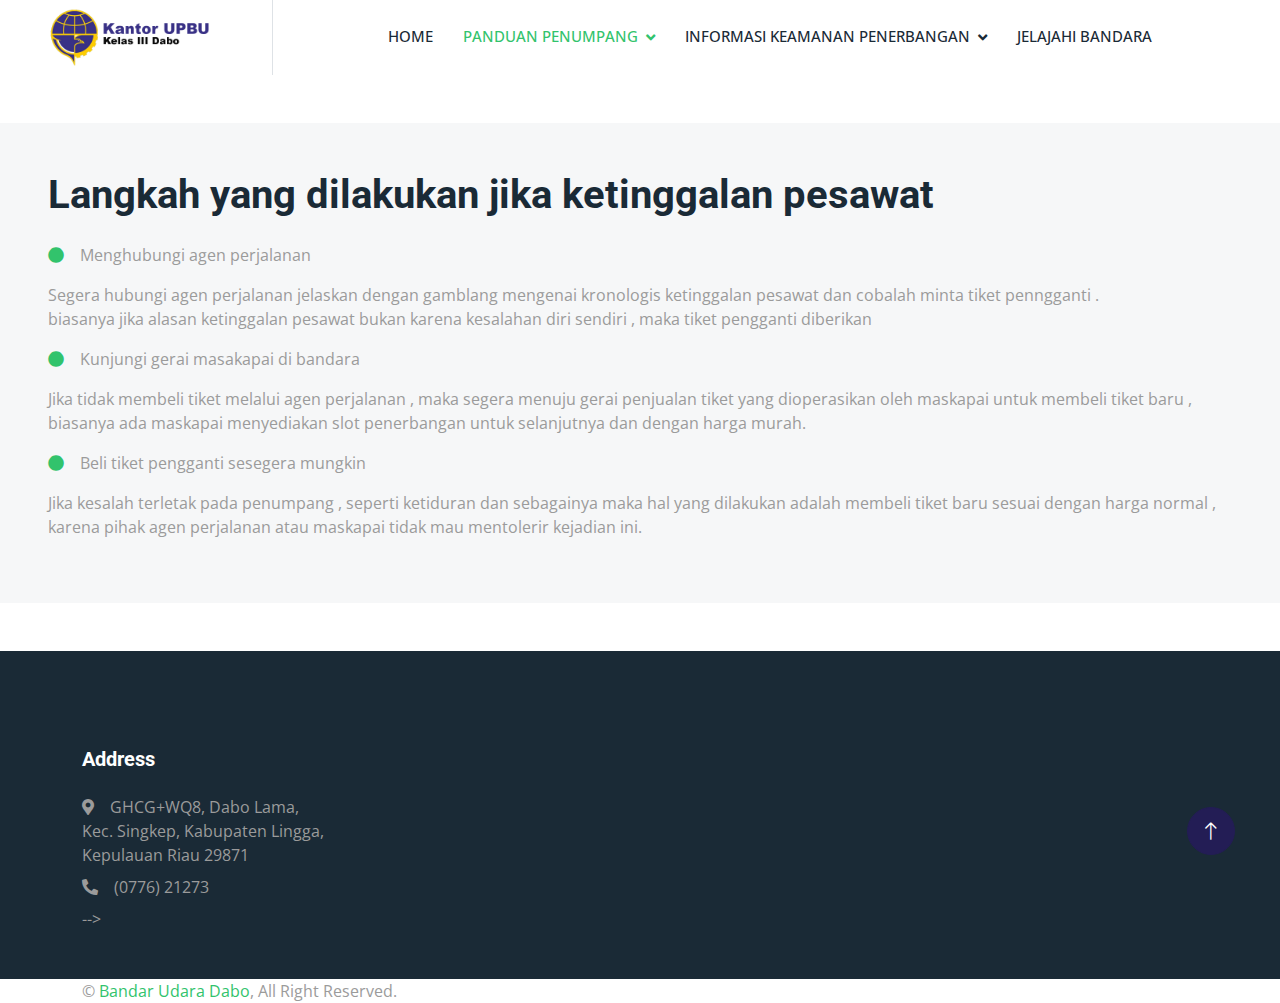
<file: panduanketinggalan.html>
<!DOCTYPE html>
<html lang="en">

<head>
    <meta charset="utf-8">
    <title>Sistem Informasi Penerbangan Bandar Udara Dabo</title>
    <meta content="width=device-width, initial-scale=1.0" name="viewport">
    <meta content="" name="keywords">
    <meta content="" name="description">

    <!-- Favicon -->
    <link href="img/favicon.ico" rel="icon">

    <!-- Google Web Fonts -->
    <link rel="preconnect" href="https://fonts.googleapis.com">
    <link rel="preconnect" href="https://fonts.gstatic.com" crossorigin>
    <link href="https://fonts.googleapis.com/css2?family=Open+Sans:wght@400;500&family=Roboto:wght@500;700;900&display=swap" rel="stylesheet"> 

    <!-- Icon Font Stylesheet -->
    <link href="https://cdnjs.cloudflare.com/ajax/libs/font-awesome/5.10.0/css/all.min.css" rel="stylesheet">
    <link href="https://cdn.jsdelivr.net/npm/bootstrap-icons@1.4.1/font/bootstrap-icons.css" rel="stylesheet">

    <!-- Libraries Stylesheet -->
    <link href="lib/animate/animate.min.css" rel="stylesheet">
    <link href="lib/owlcarousel/assets/owl.carousel.min.css" rel="stylesheet">
    <link href="lib/lightbox/css/lightbox.min.css" rel="stylesheet">

    <!-- Customized Bootstrap Stylesheet -->
    <link href="css/bootstrap.min.css" rel="stylesheet">

    <!-- Template Stylesheet -->
    <link href="css/style.css" rel="stylesheet">
</head>

<body>
    <!-- Spinner Start -->
    <div id="spinner" class="show bg-white position-fixed translate-middle w-100 vh-100 top-50 start-50 d-flex align-items-center justify-content-center">
        <div class="spinner-border text-primary" style="width: 3rem; height: 3rem;" role="status">
            <span class="sr-only">Loading...</span>
        </div>
    </div>
    <!-- Spinner End -->


      <!-- Navbar Start -->
      <nav class="navbar navbar-expand-lg bg-white navbar-light sticky-top p-0">
        <a href="index.html" class="navbar-brand d-flex align-items-center border-end px-4 px-lg-5">
            <!-- <h2 class="m-0 text-primary">Bandar Udara Dabo</h2> -->
            <img src="img/upbudabo.png" alt="" style="width: 190%; height: 90%;">
        </a>
        <button type="button" class="navbar-toggler me-4" data-bs-toggle="collapse" data-bs-target="#navbarCollapse">
            <span class="navbar-toggler-icon"></span>
        </button>
        <div class="collapse navbar-collapse" id="navbarCollapse">
            <div class="navbar-nav ms-auto p-4 p-lg-0">
                <a href="index.html" class="nav-item nav-link ">Home</a>
                <div class="nav-item dropdown">
                    <a href="prosedur.html" class="nav-link dropdown-toggle active" data-bs-toggle="dropdown">Panduan Penumpang</a>
                    <div class="dropdown-menu bg-light m-0">
                        <a href="prosedur.html" class="dropdown-item ">Penanganan Barang Hilang</a>
                        <a href="panduanketinggalan.html" class="dropdown-item active">Informasi Ketinggalan Pesawat</a>
                        
                    </div>
                </div>

                <div class="nav-item dropdown">
                    <a href="kemananmelawanhukum.html" class="nav-link dropdown-toggle " data-bs-toggle="dropdown">Informasi keamanan penerbangan</a>
                    <div class="dropdown-menu bg-light m-0">
                        <a href="kemananmelawanhukum.html" class="dropdown-item ">Tindakan Melawan Hukum</a>
                        <a href="barangberbahaya.html" class="dropdown-item">Barang Berbahaya</a>
                        <a href="informasipalsu.html" class="dropdown-item">Informasi Palsu</a>
                       
                    </div>
                </div>

                
                
                <a href="jelajahibandara.html" class="nav-item nav-link">Jelajahi Bandara</a>
                
                
            </div>
            <a href="" class="btn btn-primary rounded-0 py-4 px-lg-5 d-none d-lg-block" style="background-color: white; border-color: white;"></a>
        </div>
    </nav>
    <!-- Navbar End -->




  
    

    <!-- About Start -->
    <div class="container-fluid bg-light overflow-hidden my-5 px-lg-0">
        <div class="container about px-lg-0">
            <div class="row g-0 mx-lg-0">
                <!-- <div class="col-lg-6 ps-lg-0 wow fadeIn" data-wow-delay="0.1s" style="min-height: 400px;">
                    <div class="position-relative h-100">
                        <img class="position-absolute img-fluid w-100 h-100" src="img/lost.jpg" style="object-fit: cover;" alt="">
                    </div>
                </div> -->

                <div class="p-lg-5 pe-lg-0">
                   
                    <h1 class="mb-4">Langkah yang dilakukan jika ketinggalan pesawat</h1>
                    <!-- <p>Tempor erat elitr rebum at clita. Diam dolor diam ipsum sit. Aliqu diam amet diam et eos. Clita erat ipsum et lorem et sit, sed stet lorem sit clita duo justo erat amet</p> -->
                    <p><i class="fa fa-circle text-primary me-3"> </i>Menghubungi agen perjalanan 
                    </p>
                    <p> </i>Segera hubungi agen perjalanan jelaskan dengan gamblang mengenai kronologis ketinggalan pesawat dan cobalah minta tiket penngganti . <br>
                        biasanya jika alasan ketinggalan pesawat bukan karena kesalahan diri sendiri , maka tiket pengganti diberikan 
                    </p>
                   
                    <p><i class="fa fa-circle text-primary me-3"> </i>Kunjungi gerai masakapai di bandara 
                    </p>
                    <p> </i>Jika tidak membeli tiket melalui agen perjalanan , maka segera menuju gerai penjualan tiket yang dioperasikan oleh maskapai untuk membeli tiket baru , <br>
                        biasanya ada maskapai menyediakan slot penerbangan untuk selanjutnya dan dengan harga murah. 
                    </p>

                    <p><i class="fa fa-circle text-primary me-3"> </i>Beli tiket pengganti sesegera mungkin 
                    </p>
                    <p> </i>Jika kesalah terletak pada penumpang , seperti ketiduran dan sebagainya maka hal yang dilakukan adalah membeli tiket baru sesuai dengan harga normal , <br>
                        karena pihak agen perjalanan atau maskapai tidak mau mentolerir kejadian ini. 
                    </p>
               
                    <!-- <a href="" class="btn btn-primary rounded-pill py-3 px-5 mt-3">Explore More</a> -->
                </div>


            
                </div>
            </div>
        </div>
    </div>
    <!-- About End -->


        

 <!-- Footer Start -->
 <div class="container-fluid bg-dark text-body footer mt-5 pt-5 wow fadeIn" data-wow-delay="0.1s">
    <div class="container py-5">
        <div class="row g-5">
            <div class="col-lg-3 col-md-6">
                <h5 class="text-white mb-4">Address</h5>
                <p class="mb-2"><i class="fa fa-map-marker-alt me-3"></i>GHCG+WQ8, Dabo Lama, Kec. Singkep, Kabupaten Lingga, Kepulauan Riau 29871</p>
                <p class="mb-2"><i class="fa fa-phone-alt me-3"></i>(0776) 21273</p>
                <!-- <p class="mb-2"><i class="fa fa-envelope me-3"></i>info@example.com</p> -->
               
            </div>
            
            </div> -->
        </div>
    </div>
    <div class="container">
        <div class="copyright">
            <div class="row">
                <div class="col-md-6 text-center text-md-start mb-3 mb-md-0">
                    &copy; <a href="#">Bandar Udara Dabo</a>, All Right Reserved.
                </div>
               
            </div>
        </div>
    </div>
</div>
<!-- Footer End -->


    <!-- Back to Top -->
    <a href="#" class="btn btn-lg btn-primary btn-lg-square rounded-circle back-to-top"><i class="bi bi-arrow-up"></i></a>


    <!-- JavaScript Libraries -->
    <script src="https://code.jquery.com/jquery-3.4.1.min.js"></script>
    <script src="https://cdn.jsdelivr.net/npm/bootstrap@5.0.0/dist/js/bootstrap.bundle.min.js"></script>
    <script src="lib/wow/wow.min.js"></script>
    <script src="lib/easing/easing.min.js"></script>
    <script src="lib/waypoints/waypoints.min.js"></script>
    <script src="lib/counterup/counterup.min.js"></script>
    <script src="lib/owlcarousel/owl.carousel.min.js"></script>
    <script src="lib/isotope/isotope.pkgd.min.js"></script>
    <script src="lib/lightbox/js/lightbox.min.js"></script>

    <!-- Template Javascript -->
    <script src="js/main.js"></script>
</body>

</html>
</file>
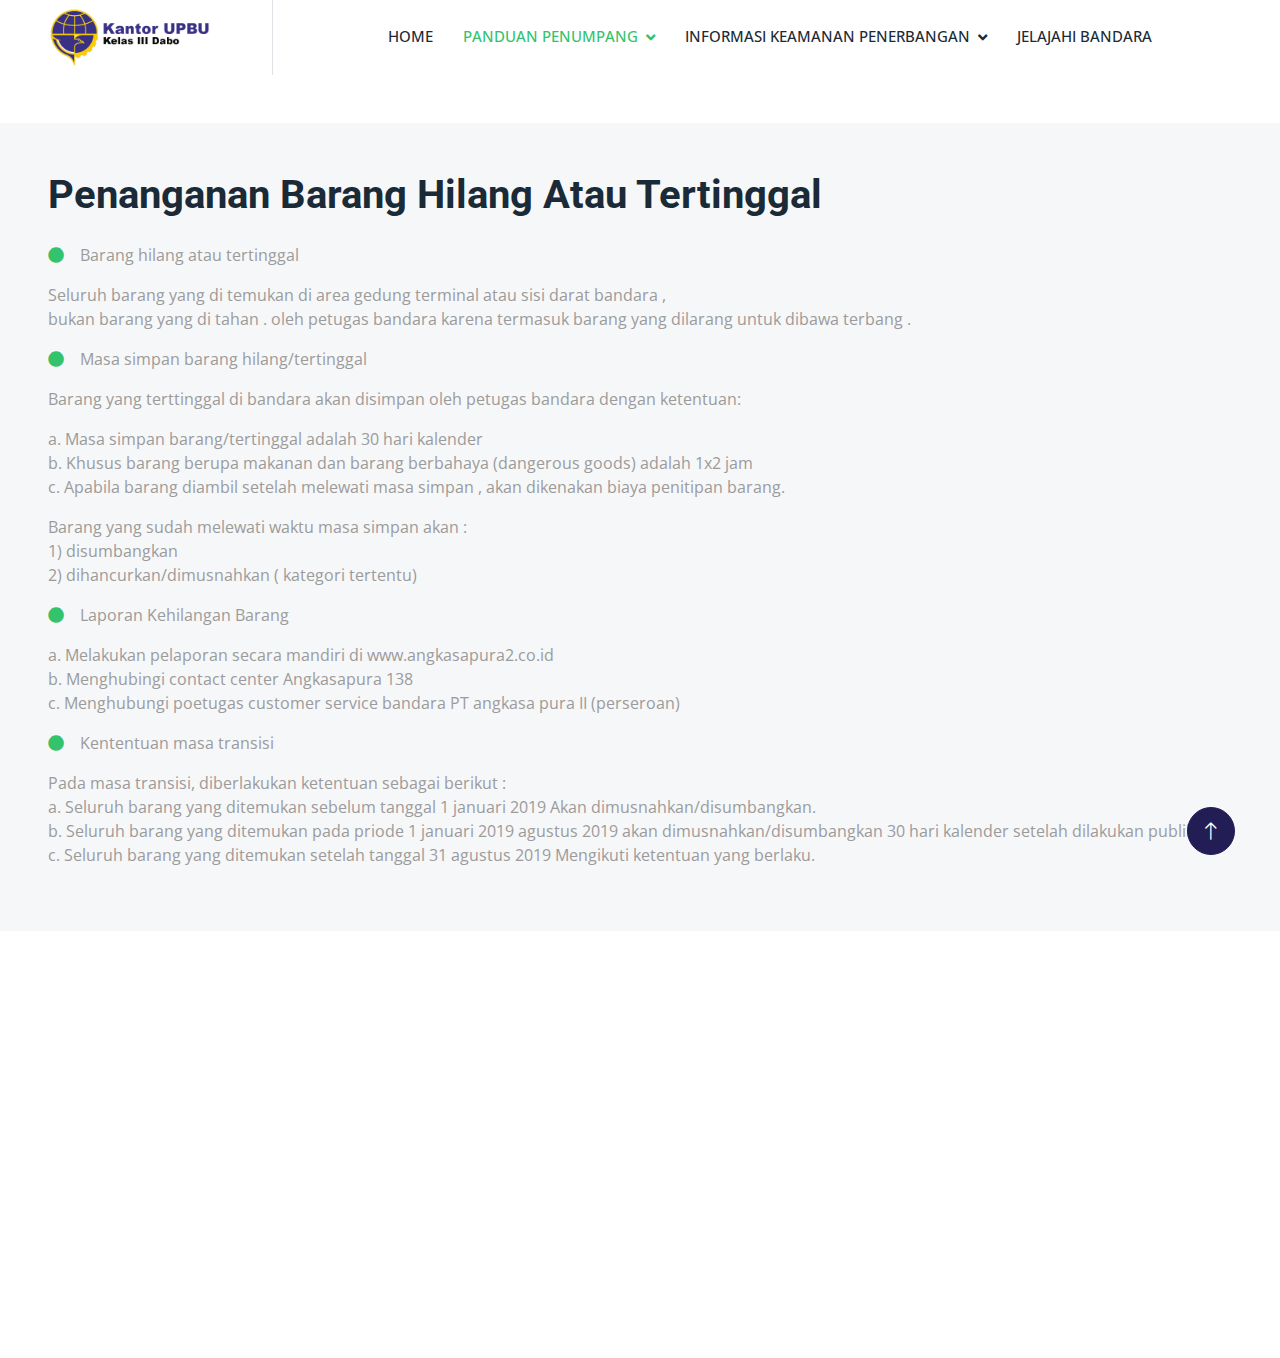
<file: penanganbarang.html>
<!DOCTYPE html>
<html lang="en">

<head>
    <meta charset="utf-8">
    <title>Sistem Informasi Penerbangan Bandar Udara Dabo</title>
    <meta content="width=device-width, initial-scale=1.0" name="viewport">
    <meta content="" name="keywords">
    <meta content="" name="description">

    <!-- Favicon -->
    <link href="img/favicon.ico" rel="icon">

    <!-- Google Web Fonts -->
    <link rel="preconnect" href="https://fonts.googleapis.com">
    <link rel="preconnect" href="https://fonts.gstatic.com" crossorigin>
    <link href="https://fonts.googleapis.com/css2?family=Open+Sans:wght@400;500&family=Roboto:wght@500;700;900&display=swap" rel="stylesheet"> 

    <!-- Icon Font Stylesheet -->
    <link href="https://cdnjs.cloudflare.com/ajax/libs/font-awesome/5.10.0/css/all.min.css" rel="stylesheet">
    <link href="https://cdn.jsdelivr.net/npm/bootstrap-icons@1.4.1/font/bootstrap-icons.css" rel="stylesheet">

    <!-- Libraries Stylesheet -->
    <link href="lib/animate/animate.min.css" rel="stylesheet">
    <link href="lib/owlcarousel/assets/owl.carousel.min.css" rel="stylesheet">
    <link href="lib/lightbox/css/lightbox.min.css" rel="stylesheet">

    <!-- Customized Bootstrap Stylesheet -->
    <link href="css/bootstrap.min.css" rel="stylesheet">

    <!-- Template Stylesheet -->
    <link href="css/style.css" rel="stylesheet">
</head>

<body>
    <!-- Spinner Start -->
    <div id="spinner" class="show bg-white position-fixed translate-middle w-100 vh-100 top-50 start-50 d-flex align-items-center justify-content-center">
        <div class="spinner-border text-primary" style="width: 3rem; height: 3rem;" role="status">
            <span class="sr-only">Loading...</span>
        </div>
    </div>
    <!-- Spinner End -->


      <!-- Navbar Start -->
      <nav class="navbar navbar-expand-lg bg-white navbar-light sticky-top p-0">
        <a href="index.html" class="navbar-brand d-flex align-items-center border-end px-4 px-lg-5">
            <!-- <h2 class="m-0 text-primary">Bandar Udara Dabo</h2> -->
            <img src="img/upbudabo.png" alt="" style="width: 190%; height: 90%;">
        </a>
        <button type="button" class="navbar-toggler me-4" data-bs-toggle="collapse" data-bs-target="#navbarCollapse">
            <span class="navbar-toggler-icon"></span>
        </button>
        <div class="collapse navbar-collapse" id="navbarCollapse">
            <div class="navbar-nav ms-auto p-4 p-lg-0">
                <a href="index.html" class="nav-item nav-link ">Home</a>
                <div class="nav-item dropdown">
                    <a href="prosedur.html" class="nav-link dropdown-toggle active" data-bs-toggle="dropdown">Panduan Penumpang</a>
                    <div class="dropdown-menu bg-light m-0">
                        <a href="prosedur.html" class="dropdown-item ">Penanganan Barang Hilang</a>
                        <a href="panduanketinggalan.html" class="dropdown-item">Informasi Ketinggalan Pesawat</a>
                       
                    </div>
                </div>

                <div class="nav-item dropdown">
                    <a href="kemananmelawanhukum.html" class="nav-link dropdown-toggle " data-bs-toggle="dropdown">Informasi keamanan penerbangan</a>
                    <div class="dropdown-menu bg-light m-0">
                        <a href="kemananmelawanhukum.html" class="dropdown-item ">Tindakan Melawan Hukum</a>
                        <a href="barangberbahaya.html" class="dropdown-item">Barang Berbahaya</a>
                        <a href="informasipalsu.html" class="dropdown-item">Informasi Palsu</a>
                       
                    </div>
                </div>
                
                <a href="jelajahibandara.html" class="nav-item nav-link">Jelajahi Bandara</a>
                
                
            </div>
            <a href="" class="btn btn-primary rounded-0 py-4 px-lg-5 d-none d-lg-block" style="background-color: white; border-color: white;"></a>
        </div>
    </nav>
    <!-- Navbar End -->




  
    

    <!-- About Start -->
    <div class="container-fluid bg-light overflow-hidden my-5 px-lg-0">
        <div class="container about px-lg-0">
            <div class="row g-0 mx-lg-0">
                <!-- <div class="col-lg-6 ps-lg-0 wow fadeIn" data-wow-delay="0.1s" style="min-height: 400px;">
                    <div class="position-relative h-100">
                        <img class="position-absolute img-fluid w-100 h-100" src="img/lost.jpg" style="object-fit: cover;" alt="">
                    </div>
                </div> -->

                <div class="p-lg-5 pe-lg-0">
                   
                    <h1 class="mb-4">Penanganan Barang Hilang Atau Tertinggal 
                    </h1>
                  
                    <p><i class="fa fa-circle text-primary me-3"> </i>Barang hilang atau tertinggal 
 
                    </p>
                    <p>Seluruh barang yang di temukan di area gedung terminal atau sisi darat bandara , <br>bukan barang yang di tahan . oleh petugas bandara karena termasuk barang yang dilarang untuk dibawa terbang .

 
                    </p>
                    <p><i class="fa fa-circle text-primary me-3"> </i>Masa simpan barang hilang/tertinggal  
                    </p>
                    <p>Barang yang terttinggal di bandara akan disimpan oleh petugas bandara
                        dengan ketentuan:
                         
                    </p>
                    <p>a. Masa simpan barang/tertinggal adalah 30 hari kalender <br>   
                       b. Khusus barang berupa makanan dan barang berbahaya (dangerous goods) adalah 1x2 jam <br>
                       c. Apabila barang diambil setelah melewati masa simpan , akan dikenakan 
                        biaya penitipan barang.<br>
                    </p>
                    <p> Barang yang sudah melewati waktu masa simpan akan :<br>
                        1) disumbangkan <br>
                        2) dihancurkan/dimusnahkan ( kategori tertentu)
                    </p>
                    


                    <p><i class="fa fa-circle text-primary me-3"> </i>Laporan Kehilangan Barang
                    </p>

                    <p>a. Melakukan pelaporan secara mandiri di www.angkasapura2.co.id <br>
                     b. Menghubingi contact center Angkasapura 138<br>
                     c. Menghubungi poetugas customer service bandara PT angkasa pura II
                        (perseroan)                        
                    </p>


                    <p><i class="fa fa-circle text-primary me-3"> </i>Kententuan masa transisi  
                    </p>
                    <p>Pada masa transisi, diberlakukan ketentuan sebagai berikut : <br>
                        a. Seluruh barang yang ditemukan sebelum tanggal 1 januari 2019
                        Akan dimusnahkan/disumbangkan.<br>
                        b. Seluruh barang yang ditemukan pada priode 1 januari 2019 agustus 
                        2019 akan dimusnahkan/disumbangkan 30 hari kalender setelah dilakukan publikasi<br>
                        c. Seluruh barang yang ditemukan setelah tanggal 31 agustus 2019
                         Mengikuti ketentuan yang berlaku.



                        
                    </p>
                  
                   
                </div>


            
                </div>
            </div>
        </div>
    </div>
    <!-- About End -->


        

 <!-- Footer Start -->
 <div class="container-fluid bg-dark text-body footer mt-5 pt-5 wow fadeIn" data-wow-delay="0.1s">
    <div class="container py-5">
        <div class="row g-5">
            <div class="col-lg-3 col-md-6">
                <h5 class="text-white mb-4">Address</h5>
                <p class="mb-2"><i class="fa fa-map-marker-alt me-3"></i>GHCG+WQ8, Dabo Lama, Kec. Singkep, Kabupaten Lingga, Kepulauan Riau 29871</p>
                <p class="mb-2"><i class="fa fa-phone-alt me-3"></i>(0776) 21273</p>
                <!-- <p class="mb-2"><i class="fa fa-envelope me-3"></i>info@example.com</p> -->
               
            </div>
            <!-- <div class="col-lg-3 col-md-6">
                <h5 class="text-white mb-4">Quick Links</h5>
                <a class="btn btn-link" href="">About Us</a>
                <a class="btn btn-link" href="">Contact Us</a>
                <a class="btn btn-link" href="">Our Services</a>
                <a class="btn btn-link" href="">Terms & Condition</a>
                <a class="btn btn-link" href="">Support</a>
            </div> -->
            <!-- <div class="col-lg-3 col-md-6">
                <h5 class="text-white mb-4">Project Gallery</h5>
                <div class="row g-2">
                    <div class="col-4">
                        <img class="img-fluid rounded" src="img/gallery-1.jpg" alt="">
                    </div>
                    <div class="col-4">
                        <img class="img-fluid rounded" src="img/gallery-2.jpg" alt="">
                    </div>
                    <div class="col-4">
                        <img class="img-fluid rounded" src="img/gallery-3.jpg" alt="">
                    </div>
                    <div class="col-4">
                        <img class="img-fluid rounded" src="img/gallery-4.jpg" alt="">
                    </div>
                    <div class="col-4">
                        <img class="img-fluid rounded" src="img/gallery-5.jpg" alt="">
                    </div>
                    <div class="col-4">
                        <img class="img-fluid rounded" src="img/gallery-6.jpg" alt="">
                    </div>
                </div>
            </div> -->
            <!-- <div class="col-lg-3 col-md-6">
                <h5 class="text-white mb-4">Newsletter</h5>
                <p>Dolor amet sit justo amet elitr clita ipsum elitr est.</p>
                <div class="position-relative mx-auto" style="max-width: 400px;">
                    <input class="form-control border-0 w-100 py-3 ps-4 pe-5" type="text" placeholder="Your email">
                    <button type="button" class="btn btn-primary py-2 position-absolute top-0 end-0 mt-2 me-2">SignUp</button>
                </div>
            </div> -->
        </div>
    </div>
    <div class="container">
        <div class="copyright">
            <div class="row">
                <div class="col-md-6 text-center text-md-start mb-3 mb-md-0">
                    &copy; <a href="#">Bandar Udara Dabo</a>, All Right Reserved.
                </div>
               
            </div>
        </div>
    </div>
</div>
<!-- Footer End -->


    <!-- Back to Top -->
    <a href="#" class="btn btn-lg btn-primary btn-lg-square rounded-circle back-to-top"><i class="bi bi-arrow-up"></i></a>


    <!-- JavaScript Libraries -->
    <script src="https://code.jquery.com/jquery-3.4.1.min.js"></script>
    <script src="https://cdn.jsdelivr.net/npm/bootstrap@5.0.0/dist/js/bootstrap.bundle.min.js"></script>
    <script src="lib/wow/wow.min.js"></script>
    <script src="lib/easing/easing.min.js"></script>
    <script src="lib/waypoints/waypoints.min.js"></script>
    <script src="lib/counterup/counterup.min.js"></script>
    <script src="lib/owlcarousel/owl.carousel.min.js"></script>
    <script src="lib/isotope/isotope.pkgd.min.js"></script>
    <script src="lib/lightbox/js/lightbox.min.js"></script>

    <!-- Template Javascript -->
    <script src="js/main.js"></script>
</body>

</html>
</file>
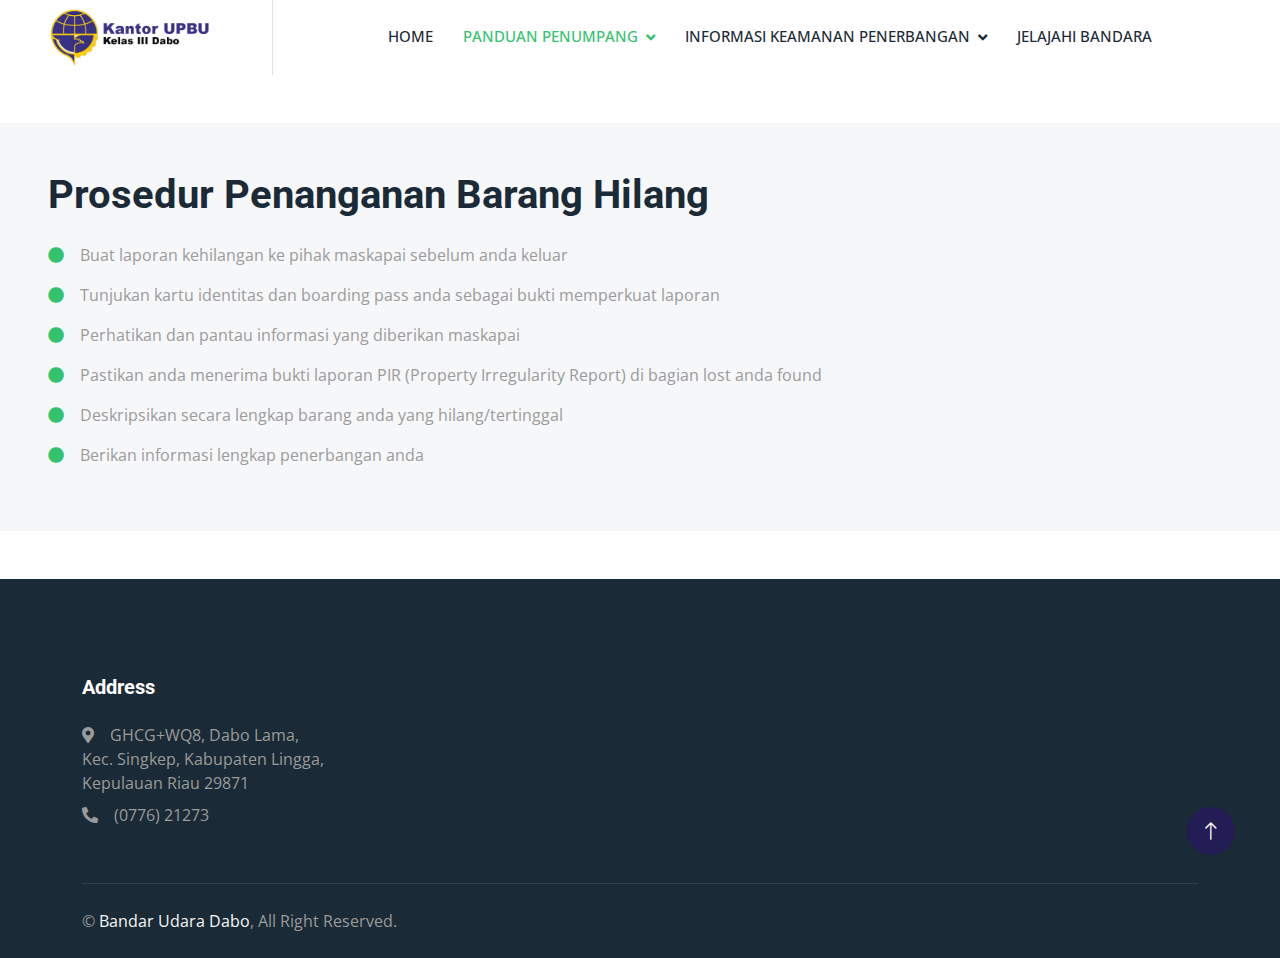
<file: prosedur.html>
<!DOCTYPE html>
<html lang="en">

<head>
    <meta charset="utf-8">
    <title>Sistem Informasi Penerbangan Bandar Udara Dabo</title>
    <meta content="width=device-width, initial-scale=1.0" name="viewport">
    <meta content="" name="keywords">
    <meta content="" name="description">

    <!-- Favicon -->
    <link href="img/favicon.ico" rel="icon">

    <!-- Google Web Fonts -->
    <link rel="preconnect" href="https://fonts.googleapis.com">
    <link rel="preconnect" href="https://fonts.gstatic.com" crossorigin>
    <link href="https://fonts.googleapis.com/css2?family=Open+Sans:wght@400;500&family=Roboto:wght@500;700;900&display=swap" rel="stylesheet"> 

    <!-- Icon Font Stylesheet -->
    <link href="https://cdnjs.cloudflare.com/ajax/libs/font-awesome/5.10.0/css/all.min.css" rel="stylesheet">
    <link href="https://cdn.jsdelivr.net/npm/bootstrap-icons@1.4.1/font/bootstrap-icons.css" rel="stylesheet">

    <!-- Libraries Stylesheet -->
    <link href="lib/animate/animate.min.css" rel="stylesheet">
    <link href="lib/owlcarousel/assets/owl.carousel.min.css" rel="stylesheet">
    <link href="lib/lightbox/css/lightbox.min.css" rel="stylesheet">

    <!-- Customized Bootstrap Stylesheet -->
    <link href="css/bootstrap.min.css" rel="stylesheet">

    <!-- Template Stylesheet -->
    <link href="css/style.css" rel="stylesheet">
</head>

<body>
    <!-- Spinner Start -->
    <div id="spinner" class="show bg-white position-fixed translate-middle w-100 vh-100 top-50 start-50 d-flex align-items-center justify-content-center">
        <div class="spinner-border text-primary" style="width: 3rem; height: 3rem;" role="status">
            <span class="sr-only">Loading...</span>
        </div>
    </div>
    <!-- Spinner End -->


      <!-- Navbar Start -->
      <nav class="navbar navbar-expand-lg bg-white navbar-light sticky-top p-0">
        <a href="index.html" class="navbar-brand d-flex align-items-center border-end px-4 px-lg-5">
            <!-- <h2 class="m-0 text-primary">Bandar Udara Dabo</h2> -->
            <img src="img/upbudabo.png" alt="" style="width: 190%; height: 90%;">
        </a>
        <button type="button" class="navbar-toggler me-4" data-bs-toggle="collapse" data-bs-target="#navbarCollapse">
            <span class="navbar-toggler-icon"></span>
        </button>
        <div class="collapse navbar-collapse" id="navbarCollapse">
            <div class="navbar-nav ms-auto p-4 p-lg-0">
                <a href="index.html" class="nav-item nav-link ">Home</a>
                <div class="nav-item dropdown">
                    <a href="prosedur.html" class="nav-link dropdown-toggle active" data-bs-toggle="dropdown">Panduan Penumpang</a>
                    <div class="dropdown-menu bg-light m-0">
                        <a href="prosedur.html" class="dropdown-item active">Penanganan Barang Hilang</a>
                        <a href="panduanketinggalan.html" class="dropdown-item ">Informasi Ketinggalan Pesawat</a>
                       
                        
                    </div>
                </div>

                <div class="nav-item dropdown">
                    <a href="kemananmelawanhukum.html" class="nav-link dropdown-toggle " data-bs-toggle="dropdown">Informasi keamanan penerbangan</a>
                    <div class="dropdown-menu bg-light m-0">
                        <a href="kemananmelawanhukum.html" class="dropdown-item ">Tindakan Melawan Hukum</a>
                        <a href="barangberbahaya.html" class="dropdown-item">Barang Berbahaya</a>
                        <a href="informasipalsu.html" class="dropdown-item">Informasi Palsu</a>
                       
                    </div>
                </div>
                
                <a href="jelajahibandara.html" class="nav-item nav-link">Jelajahi Bandara</a>
                
                
            </div>
            <a href="" class="btn btn-primary rounded-0 py-4 px-lg-5 d-none d-lg-block" style="background-color: white; border-color: white;"></a>
        </div>
    </nav>
    <!-- Navbar End -->




  
    

    <!-- About Start -->
    <div class="container-fluid bg-light overflow-hidden my-5 px-lg-0">
        <div class="container about px-lg-0">
            <div class="row g-0 mx-lg-0">
                <!-- <div class="col-lg-6 ps-lg-0 wow fadeIn" data-wow-delay="0.1s" style="min-height: 400px;">
                    <div class="position-relative h-100">
                        <img class="position-absolute img-fluid w-100 h-100" src="img/lost.jpg" style="object-fit: cover;" alt="">
                    </div>
                </div> -->

                <div class="p-lg-5 pe-lg-0">
                   
                    <h1 class="mb-4">Prosedur Penanganan Barang Hilang</h1>
                    <!-- <p>Tempor erat elitr rebum at clita. Diam dolor diam ipsum sit. Aliqu diam amet diam et eos. Clita erat ipsum et lorem et sit, sed stet lorem sit clita duo justo erat amet</p> -->
                    <p><i class="fa fa-circle text-primary me-3"> </i>Buat laporan kehilangan ke pihak  maskapai sebelum anda keluar 
                    </p>
                    <p><i class="fa fa-circle text-primary me-3"> </i>Tunjukan kartu identitas dan boarding pass anda sebagai bukti memperkuat laporan 
                    </p>
                    <p><i class="fa fa-circle text-primary me-3"> </i>Perhatikan dan pantau informasi yang diberikan maskapai 
                    </p>
                    <p><i class="fa fa-circle text-primary me-3"> </i>Pastikan anda menerima bukti laporan PIR (Property Irregularity Report) di bagian lost anda found 
                    </p>
                    <p><i class="fa fa-circle text-primary me-3"> </i>Deskripsikan secara lengkap barang anda yang hilang/tertinggal</p>
                    <p><i class="fa fa-circle text-primary me-3"> </i>Berikan informasi lengkap penerbangan anda  
                    </p>
                    <!-- <a href="" class="btn btn-primary rounded-pill py-3 px-5 mt-3">Explore More</a> -->
                </div>


            
                </div>
            </div>
        </div>
    </div>
    <!-- About End -->


        

 <!-- Footer Start -->
 <div class="container-fluid bg-dark text-body footer mt-5 pt-5 wow fadeIn" data-wow-delay="0.1s">
    <div class="container py-5">
        <div class="row g-5">
            <div class="col-lg-3 col-md-6">
                <h5 class="text-white mb-4">Address</h5>
                <p class="mb-2"><i class="fa fa-map-marker-alt me-3"></i>GHCG+WQ8, Dabo Lama, Kec. Singkep, Kabupaten Lingga, Kepulauan Riau 29871</p>
                <p class="mb-2"><i class="fa fa-phone-alt me-3"></i>(0776) 21273</p>
                <!-- <p class="mb-2"><i class="fa fa-envelope me-3"></i>info@example.com</p> -->
               
            </div>
            <!-- <div class="col-lg-3 col-md-6">
                <h5 class="text-white mb-4">Quick Links</h5>
                <a class="btn btn-link" href="">About Us</a>
                <a class="btn btn-link" href="">Contact Us</a>
                <a class="btn btn-link" href="">Our Services</a>
                <a class="btn btn-link" href="">Terms & Condition</a>
                <a class="btn btn-link" href="">Support</a>
            </div> -->
            <!-- <div class="col-lg-3 col-md-6">
                <h5 class="text-white mb-4">Project Gallery</h5>
                <div class="row g-2">
                    <div class="col-4">
                        <img class="img-fluid rounded" src="img/gallery-1.jpg" alt="">
                    </div>
                    <div class="col-4">
                        <img class="img-fluid rounded" src="img/gallery-2.jpg" alt="">
                    </div>
                    <div class="col-4">
                        <img class="img-fluid rounded" src="img/gallery-3.jpg" alt="">
                    </div>
                    <div class="col-4">
                        <img class="img-fluid rounded" src="img/gallery-4.jpg" alt="">
                    </div>
                    <div class="col-4">
                        <img class="img-fluid rounded" src="img/gallery-5.jpg" alt="">
                    </div>
                    <div class="col-4">
                        <img class="img-fluid rounded" src="img/gallery-6.jpg" alt="">
                    </div>
                </div>
            </div> -->
            <!-- <div class="col-lg-3 col-md-6">
                <h5 class="text-white mb-4">Newsletter</h5>
                <p>Dolor amet sit justo amet elitr clita ipsum elitr est.</p>
                <div class="position-relative mx-auto" style="max-width: 400px;">
                    <input class="form-control border-0 w-100 py-3 ps-4 pe-5" type="text" placeholder="Your email">
                    <button type="button" class="btn btn-primary py-2 position-absolute top-0 end-0 mt-2 me-2">SignUp</button>
                </div>
            </div> -->
        </div>
    </div>
    <div class="container">
        <div class="copyright">
            <div class="row">
                <div class="col-md-6 text-center text-md-start mb-3 mb-md-0">
                    &copy; <a href="#">Bandar Udara Dabo</a>, All Right Reserved.
                </div>
               
            </div>
        </div>
    </div>
</div>
<!-- Footer End -->


    <!-- Back to Top -->
    <a href="#" class="btn btn-lg btn-primary btn-lg-square rounded-circle back-to-top"><i class="bi bi-arrow-up"></i></a>


    <!-- JavaScript Libraries -->
    <script src="https://code.jquery.com/jquery-3.4.1.min.js"></script>
    <script src="https://cdn.jsdelivr.net/npm/bootstrap@5.0.0/dist/js/bootstrap.bundle.min.js"></script>
    <script src="lib/wow/wow.min.js"></script>
    <script src="lib/easing/easing.min.js"></script>
    <script src="lib/waypoints/waypoints.min.js"></script>
    <script src="lib/counterup/counterup.min.js"></script>
    <script src="lib/owlcarousel/owl.carousel.min.js"></script>
    <script src="lib/isotope/isotope.pkgd.min.js"></script>
    <script src="lib/lightbox/js/lightbox.min.js"></script>

    <!-- Template Javascript -->
    <script src="js/main.js"></script>
</body>

</html>
</file>
<file: css/style.css>
/********** Template CSS **********/
:root {
    --primary: #32C36C;
    --light: #F6F7F8;
    --dark: #1A2A36;
}

.fw-medium {
    font-weight: 500 !important;
}

.fw-bold {
    font-weight: 700 !important;
}

.fw-black {
    font-weight: 900 !important;
}

.back-to-top {
    position: fixed;
    display: none;
    right: 45px;
    bottom: 45px;
    z-index: 99;
}


/*** Spinner ***/
#spinner {
    opacity: 0;
    visibility: hidden;
    transition: opacity .5s ease-out, visibility 0s linear .5s;
    z-index: 99999;
}

#spinner.show {
    transition: opacity .5s ease-out, visibility 0s linear 0s;
    visibility: visible;
    opacity: 1;
}


/*** Button ***/
.btn {
    font-weight: 500;
    transition: .5s;
}

.btn.btn-primary,
.btn.btn-outline-primary:hover {
    color: #FFFFFF;
}

.btn-square {
    width: 38px;
    height: 38px;
}

.btn-sm-square {
    width: 32px;
    height: 32px;
}

.btn-lg-square {
    width: 48px;
    height: 48px;
}

.btn-square,
.btn-sm-square,
.btn-lg-square {
    padding: 0;
    display: flex;
    align-items: center;
    justify-content: center;
    font-weight: normal;
}

/*** Navbar ***/
.navbar.sticky-top {
    top: -100px;
    transition: .5s;
}

.navbar .navbar-brand,
.navbar a.btn {
    height: 75px;
}

.navbar .navbar-nav .nav-link {
    margin-right: 30px;
    padding: 25px 0;
    color: var(--dark);
    font-size: 15px;
    font-weight: 500;
    text-transform: uppercase;
    outline: none;
}

.navbar .navbar-nav .nav-link:hover,
.navbar .navbar-nav .nav-link.active {
    color: var(--primary);
}

.navbar .dropdown-toggle::after {
    border: none;
    content: "\f107";
    font-family: "Font Awesome 5 Free";
    font-weight: 900;
    vertical-align: middle;
    margin-left: 8px;
}

@media (max-width: 991.98px) {
    .navbar .navbar-nav .nav-link  {
        margin-right: 0;
        padding: 10px 0;
    }

    .navbar .navbar-nav {
        border-top: 1px solid #EEEEEE;
    }
}

@media (min-width: 992px) {
    .navbar .nav-item .dropdown-menu {
        display: block;
        border: none;
        margin-top: 0;
        top: 150%;
        opacity: 0;
        visibility: hidden;
        transition: .5s;
    }

    .navbar .nav-item:hover .dropdown-menu {
        top: 100%;
        visibility: visible;
        transition: .5s;
        opacity: 1;
    }
}


/*** Header ***/
.owl-carousel-inner {
    position: absolute;
    width: 100%;
    height: 100%;
    top: 0;
    left: 0;
    display: flex;
    align-items: center;
    background: rgba(0, 0, 0, .1);
}

@media (max-width: 768px) {
    .header-carousel .owl-carousel-item {
        position: relative;
        min-height: 500px;
    }

    .header-carousel .owl-carousel-item img {
        position: absolute;
        width: 100%;
        height: 100%;
        object-fit: cover;
    }

    .header-carousel .owl-carousel-item p {
        font-size: 16px !important;
    }
}

.header-carousel .owl-dots {
    position: absolute;
    width: 60px;
    height: 100%;
    top: 0;
    right: 30px;
    display: flex;
    flex-direction: column;
    align-items: center;
    justify-content: center;
}

.header-carousel .owl-dots .owl-dot {
    position: relative;
    width: 45px;
    height: 45px;
    margin: 5px 0;
    background: #FFFFFF;
    box-shadow: 0 0 30px rgba(255, 255, 255, .9);
    border-radius: 45px;
    transition: .5s;
}

.header-carousel .owl-dots .owl-dot.active {
    width: 60px;
    height: 60px;
}

.header-carousel .owl-dots .owl-dot img {
    position: absolute;
    width: 100%;
    height: 100%;
    object-fit: cover;
    padding: 2px;
    border-radius: 45px;
    transition: .5s;
}

.page-header {
    background: linear-gradient(rgba(0, 0, 0, .1), rgba(0, 0, 0, .1)), url(../img/carousel-1.jpg) center center no-repeat;
    background-size: cover;
}

.breadcrumb-item + .breadcrumb-item::before {
    color: var(--light);
}


/*** About ***/
@media (min-width: 992px) {
    .container.about {
        max-width: 100% !important;
    }

    .about-text  {
        padding-right: calc(((100% - 960px) / 2) + .75rem);
    }
}

@media (min-width: 1200px) {
    .about-text  {
        padding-right: calc(((100% - 1140px) / 2) + .75rem);
    }
}

@media (min-width: 1400px) {
    .about-text  {
        padding-right: calc(((100% - 1320px) / 2) + .75rem);
    }
}


/*** Service ***/
.service-item {
    box-shadow: 0 0 45px rgba(0, 0, 0, .08);
}

.service-icon {
    position: relative;
    margin: -50px 0 25px 0;
    width: 100px;
    height: 100px;
    display: flex;
    align-items: center;
    justify-content: center;
    color: var(--primary);
    background: #FFFFFF;
    border-radius: 100px;
    box-shadow: 0 0 45px rgba(0, 0, 0, .08);
    transition: .5s;
}

.service-item:hover .service-icon {
    color: #FFFFFF;
    background: var(--primary);
}


/*** Feature ***/
@media (min-width: 992px) {
    .container.feature {
        max-width: 100% !important;
    }

    .feature-text  {
        padding-left: calc(((100% - 960px) / 2) + .75rem);
    }
}

@media (min-width: 1200px) {
    .feature-text  {
        padding-left: calc(((100% - 1140px) / 2) + .75rem);
    }
}

@media (min-width: 1400px) {
    .feature-text  {
        padding-left: calc(((100% - 1320px) / 2) + .75rem);
    }
}


/*** Project Portfolio ***/
#portfolio-flters li {
    display: inline-block;
    font-weight: 500;
    color: var(--dark);
    cursor: pointer;
    transition: .5s;
    border-bottom: 2px solid transparent;
}

#portfolio-flters li:hover,
#portfolio-flters li.active {
    color: var(--primary);
    border-color: var(--primary);
}

.portfolio-img {
    position: relative;
}

.portfolio-img::before,
.portfolio-img::after {
    position: absolute;
    content: "";
    width: 0;
    height: 100%;
    top: 0;
    background: var(--dark);
    transition: .5s;
}

.portfolio-img::before {
    left: 50%;
}

.portfolio-img::after {
    right: 50%;
}

.portfolio-item:hover .portfolio-img::before {
    width: 51%;
    left: 0;
}

.portfolio-item:hover .portfolio-img::after {
    width: 51%;
    right: 0;
}

.portfolio-btn {
    position: absolute;
    top: 0;
    left: 0;
    width: 100%;
    height: 100%;
    display: flex;
    align-items: center;
    justify-content: center;
    opacity: 0;
    z-index: 1;
    transition: .5s;
}

.portfolio-item:hover .portfolio-btn {
    opacity: 1;
    transition-delay: .3s;
}


/*** Quote ***/
@media (min-width: 992px) {
    .container.quote {
        max-width: 100% !important;
    }

    .quote-text  {
        padding-right: calc(((100% - 960px) / 2) + .75rem);
    }
}

@media (min-width: 1200px) {
    .quote-text  {
        padding-right: calc(((100% - 1140px) / 2) + .75rem);
    }
}

@media (min-width: 1400px) {
    .quote-text  {
        padding-right: calc(((100% - 1320px) / 2) + .75rem);
    }
}


/*** Team ***/
.team-item {
    box-shadow: 0 0 45px rgba(0, 0, 0, .08);
}

.team-item img {
    border-radius: 8px 60px 0 0;
}

.team-item .team-social {
    display: flex;
    flex-direction: column;
    align-items: center;
    justify-content: flex-end;
    background: #FFFFFF;
    transition: .5s;
}


/*** Testimonial ***/
.testimonial-carousel::before {
    position: absolute;
    content: "";
    top: 0;
    left: 0;
    height: 100%;
    width: 0;
    background: linear-gradient(to right, rgba(255, 255, 255, 1) 0%, rgba(255, 255, 255, 0) 100%);
    z-index: 1;
}

.testimonial-carousel::after {
    position: absolute;
    content: "";
    top: 0;
    right: 0;
    height: 100%;
    width: 0;
    background: linear-gradient(to left, rgba(255, 255, 255, 1) 0%, rgba(255, 255, 255, 0) 100%);
    z-index: 1;
}

@media (min-width: 768px) {
    .testimonial-carousel::before,
    .testimonial-carousel::after {
        width: 200px;
    }
}

@media (min-width: 992px) {
    .testimonial-carousel::before,
    .testimonial-carousel::after {
        width: 300px;
    }
}

.testimonial-carousel .owl-nav {
    position: absolute;
    width: 350px;
    top: 20px;
    left: 50%;
    transform: translateX(-50%);
    display: flex;
    justify-content: space-between;
    opacity: 0;
    transition: .5s;
    z-index: 1;
}

.testimonial-carousel:hover .owl-nav {
    width: 300px;
    opacity: 1;
}

.testimonial-carousel .owl-nav .owl-prev,
.testimonial-carousel .owl-nav .owl-next {
    position: relative;
    color: var(--primary);
    font-size: 45px;
    transition: .5s;
}

.testimonial-carousel .owl-nav .owl-prev:hover,
.testimonial-carousel .owl-nav .owl-next:hover {
    color: var(--dark);
}

.testimonial-carousel .testimonial-img img {
    width: 100px;
    height: 100px;
}

.testimonial-carousel .testimonial-img .btn-square {
    position: absolute;
    bottom: -19px;
    left: 50%;
    transform: translateX(-50%);
}

.testimonial-carousel .owl-item .testimonial-text {
    margin-bottom: 30px;
    box-shadow: 0 0 45px rgba(0, 0, 0, .08);
    transform: scale(.8);
    transition: .5s;
}

.testimonial-carousel .owl-item.center .testimonial-text {
    transform: scale(1);
}


/*** Contact ***/
@media (min-width: 992px) {
    .container.contact {
        max-width: 100% !important;
    }

    .contact-text  {
        padding-left: calc(((100% - 960px) / 2) + .75rem);
    }
}

@media (min-width: 1200px) {
    .contact-text  {
        padding-left: calc(((100% - 1140px) / 2) + .75rem);
    }
}

@media (min-width: 1400px) {
    .contact-text  {
        padding-left: calc(((100% - 1320px) / 2) + .75rem);
    }
}


/*** Footer ***/
.footer .btn.btn-social {
    margin-right: 5px;
    color: #9B9B9B;
    border: 1px solid #9B9B9B;
    border-radius: 38px;
    transition: .3s;
}

.footer .btn.btn-social:hover {
    color: var(--primary);
    border-color: var(--light);
}

.footer .btn.btn-link {
    display: block;
    margin-bottom: 5px;
    padding: 0;
    text-align: left;
    color: #9B9B9B;
    font-weight: normal;
    text-transform: capitalize;
    transition: .3s;
}

.footer .btn.btn-link::before {
    position: relative;
    content: "\f105";
    font-family: "Font Awesome 5 Free";
    font-weight: 900;
    margin-right: 10px;
}

.footer .btn.btn-link:hover {
    color: #FFFFFF;
    letter-spacing: 1px;
    box-shadow: none;
}

.footer .copyright {
    padding: 25px 0;
    border-top: 1px solid rgba(256, 256, 256, .1);
}

.footer .copyright a {
    color: var(--light);
}

.footer .copyright a:hover {
    color: var(--primary);
}
</file>
